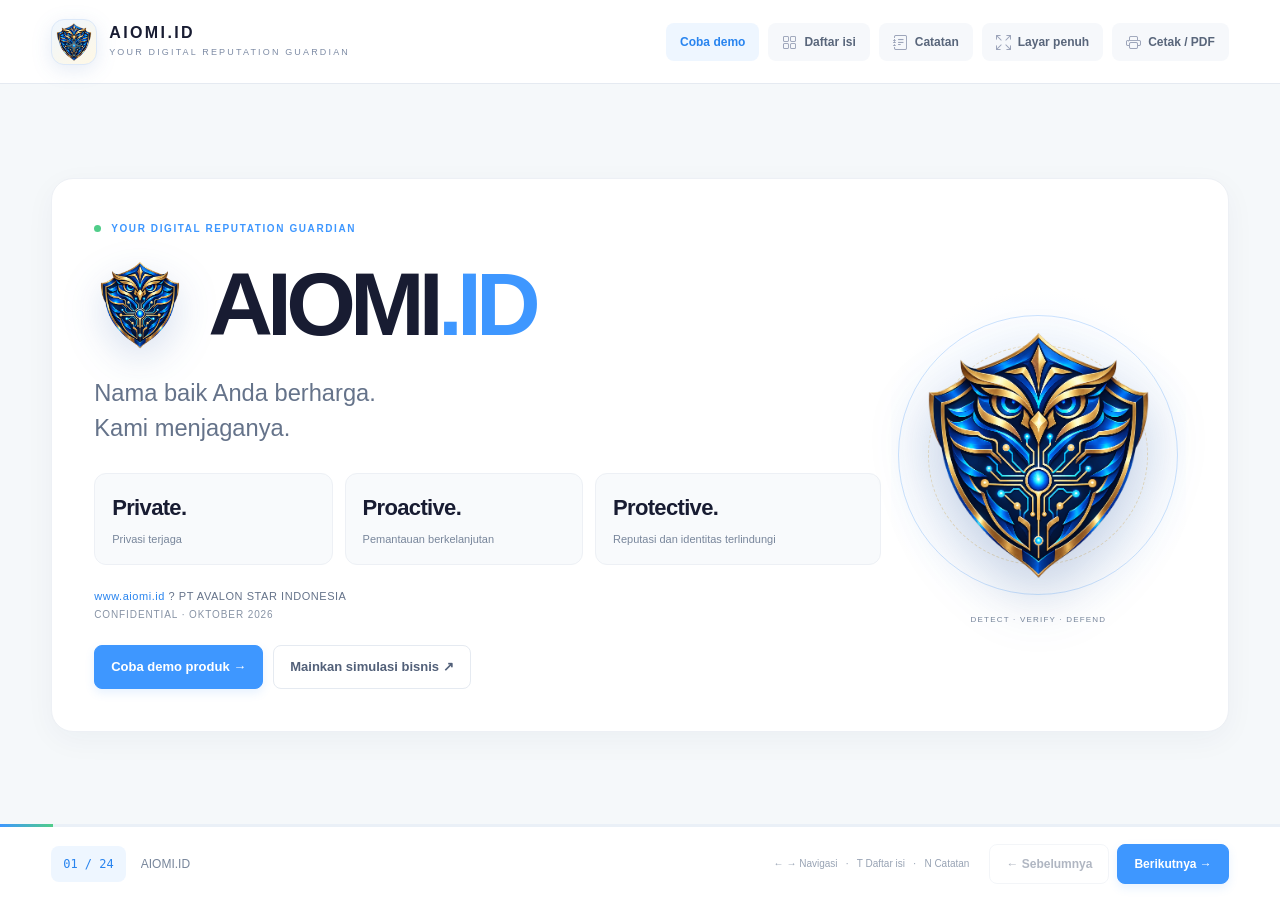
<file: index.html>
﻿<!doctype html>
<html lang="id">
<head>
  <meta charset="utf-8">
  <meta name="viewport" content="width=device-width,initial-scale=1">
  <meta http-equiv="refresh" content="0;url=aiomi-id/">
  <title>AIOMI.ID</title>
  <link rel="canonical" href="aiomi-id/">
</head>
<body>
  <p>Membuka <a href="aiomi-id/">presentasi AIOMI.ID</a>…</p>
</body>
</html>
</file>
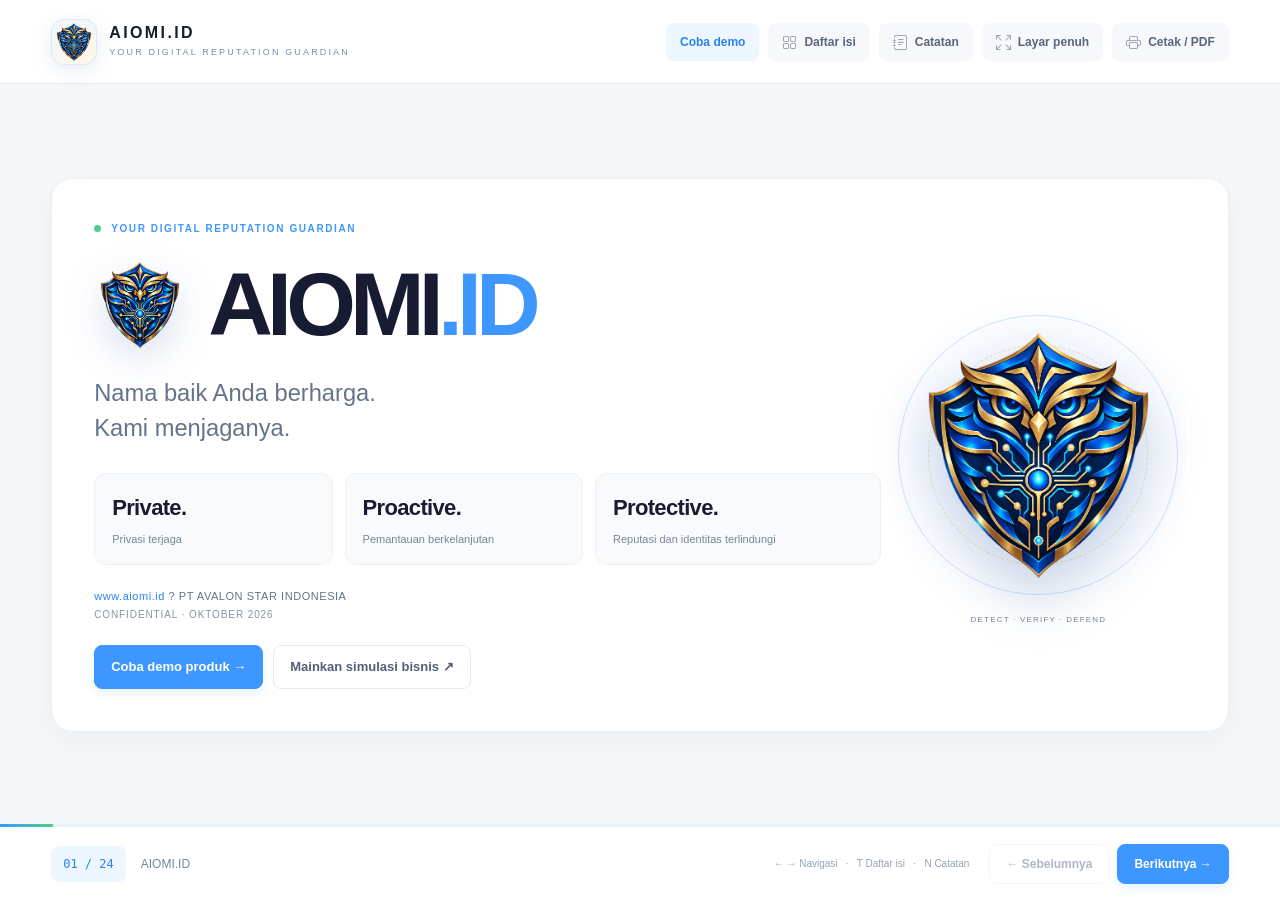
<file: aiomi-id/index.html>
﻿<!doctype html>
<html lang="id" data-bs-theme="light">
<head>
<meta charset="utf-8"><meta name="viewport" content="width=device-width,initial-scale=1">
<meta name="theme-color" content="#f5f8fa">
<meta name="description" content="AIOMI.ID ? Your Digital Reputation Guardian. Perlindungan reputasi dan identitas digital berbasis AI: pemantauan 24/7, deteksi dini, bukti digital dan pendampingan pengaduan.">
<title>AIOMI.ID — Investor Presentation</title>
<link rel="icon" type="image/png" href="assets/aiomi-ai-mark.png">
<link rel="stylesheet" href="vendor/metronic/plugins.bundle.css">
<link rel="stylesheet" href="vendor/metronic/style.bundle.css">
<style>
:root{color-scheme:dark;--bg:#080d0e;--panel:#101819;--ink:#f0f5f2;--muted:#acbab8;--lime:#c7ff4d;--line:#314447;--ease:cubic-bezier(.2,.7,.3,1)}
*{box-sizing:border-box}html,body{margin:0;min-height:100%;background:var(--bg);color:var(--ink);font-family:Arial,Helvetica,sans-serif}body{display:flex;flex-direction:column;min-height:100svh}button,a{-webkit-tap-highlight-color:transparent}button{font:inherit;cursor:pointer}button:disabled{opacity:.28;cursor:default}a{color:var(--lime);text-underline-offset:5px}button:focus-visible,a:focus-visible,.table-scroll:focus-visible{outline:2px solid var(--lime);outline-offset:5px}button{color:var(--ink);background:transparent;border:1px solid var(--line);border-radius:8px}button:hover:not(:disabled){border-color:var(--lime);color:var(--lime)}header{height:76px;display:flex;justify-content:space-between;align-items:center;padding:0 4vw;border-bottom:1px solid #233133;gap:20px}.brand{display:flex;align-items:center;gap:12px;font-size:14px;font-weight:700;letter-spacing:.12em}.brand-mark{color:var(--lime);width:29px;height:34px}.brand small{display:block;color:var(--muted);font-size:9px;letter-spacing:.23em;margin-top:6px;font-weight:400}.header-actions{display:flex;gap:8px}.header-actions button{height:35px;padding:0 12px;font-size:12px}.main{width:100%;max-width:1580px;margin:auto;padding:38px 5vw 26px;flex:1;display:flex;align-items:center}.slide{width:100%;animation:enter .25s var(--ease);min-width:0}.slide[hidden]{display:none!important}.slide-heading{margin-bottom:32px}.eyebrow{font-size:11px;letter-spacing:.2em;font-weight:700;color:var(--lime);margin:0 0 17px}.slide-heading h2{font-size:clamp(28px,3.3vw,49px);line-height:1.1;letter-spacing:-.035em;margin:0;max-width:1150px}.slide-content{min-height:320px}.points{display:grid;grid-template-columns:1fr 1fr;column-gap:6vw;row-gap:27px}.point{display:flex;gap:21px;padding:22px 0;border-top:1px solid var(--line)}.point-no{color:var(--lime);font-size:18px;font-weight:700;padding-top:3px;min-width:25px;font-family:monospace}.point h3,.reference h3{font-size:clamp(19px,1.7vw,26px);line-height:1.23;letter-spacing:-.02em;margin:0 0 13px}.point p,.reference p{font-size:clamp(16px,1.35vw,20px);line-height:1.5;color:var(--muted);margin:0}.slide-footnote{font-size:13px;line-height:1.5;color:var(--muted);border-top:1px solid #233133;padding-top:15px;margin:24px 0 0;max-width:1200px}.table-scroll{overflow:auto;border:1px solid var(--line);border-radius:9px}table{border-collapse:collapse;width:100%;font-size:clamp(14px,1.3vw,19px);line-height:1.4}thead{background:#223132;color:var(--lime)}th,td{padding:16px 17px;border-bottom:1px solid var(--line);border-right:1px solid var(--line);text-align:left;vertical-align:middle}thead th{font-weight:700}tbody th{font-weight:500}th:last-child,td:last-child{border-right:0}tbody tr:nth-child(odd){background:#101819}tbody tr:nth-child(even){background:#152122}tbody tr:last-child td,tbody tr:last-child th{border-bottom:0}.contract-callout{font-size:20px;font-weight:700;color:var(--lime);margin:25px 0 0}.table-slide .slide-content{min-height:0}.cover .slide-content{display:flex;align-items:center;gap:4vw;min-height:450px}.cover-copy{width:74%;position:relative;z-index:1}.cover h1{font-size:clamp(46px,6.7vw,96px);line-height:.99;letter-spacing:-.055em;margin:25px 0 28px;font-weight:750}.cover h1 span{font-size:.89em}.cover-description{font-size:clamp(20px,2.1vw,30px);line-height:1.35;color:var(--lime);margin:0 0 38px}.cover-facts{display:grid;grid-template-columns:1fr 1fr 1.2fr;gap:20px;border-top:1px solid var(--line);padding-top:20px}.cover-facts strong{display:block;font-size:clamp(19px,1.8vw,26px);letter-spacing:-.03em}.cover-facts span{display:block;font-size:12px;line-height:1.5;color:var(--muted);margin-top:9px}.cover-company{margin:34px 0 0;font-size:11px;color:var(--muted);letter-spacing:.05em;line-height:1.7}.cover-company span{display:block;color:#7e9290;font-size:10px;letter-spacing:.09em}.cover-art{position:relative;display:flex;align-items:center;justify-content:center;width:26%;height:370px;color:var(--lime);flex-shrink:0}.cover-art svg{width:75%;position:relative;z-index:1}.orbit{position:absolute;width:320px;height:320px;border:1px solid #c7ff4d1b;border-radius:50%}.orbit-two{width:260px;height:260px;border-style:dashed}.art-label{position:absolute;bottom:8px;text-align:center;white-space:nowrap;font-size:9px;letter-spacing:.15em;color:var(--muted)}.dashboard-layout{display:grid;grid-template-columns:1.6fr 1fr;gap:5vw;align-items:center}figure{margin:0}figure img{display:block;width:100%;height:auto;border:1px solid var(--line);border-radius:16px}figcaption{color:var(--muted);font-size:9px;letter-spacing:.14em;margin-top:13px}.dashboard-copy article+article{margin-top:35px}.dashboard-copy h3{color:var(--lime);font-size:24px;margin:0 0 13px}.dashboard-copy p{font-size:20px;line-height:1.5;margin:0;color:var(--muted)}.statement{font-size:clamp(29px,3.5vw,48px);line-height:1.2;font-weight:700;letter-spacing:-.04em;margin:0 0 35px;max-width:1030px}.ask-number{font-size:clamp(58px,8vw,112px);line-height:1;letter-spacing:-.055em;font-weight:750;color:var(--lime)}.ask-duration{font-size:clamp(22px,2.7vw,36px);letter-spacing:-.03em;margin:14px 0 29px;font-weight:700}.ask-slide .points{row-gap:0}.references{display:grid;grid-template-columns:1fr 1fr;gap:30px 5vw}.reference{padding:19px 0;border-top:1px solid var(--line)}.reference h3{color:var(--lime)}.reference a{text-decoration:none}.reference a:hover{text-decoration:underline}.reference a span{font-size:16px}.reference p{font-size:17px}.controls{position:relative;border-top:1px solid #233133;padding:17px 4vw 20px;display:flex;justify-content:space-between;align-items:center;gap:20px;margin-top:auto}.progress-track{position:absolute;top:-2px;height:2px;left:0;right:0;background:#233133}.progress-fill{width:3.846%;height:100%;background:var(--lime);transition:width .25s}.position{display:flex;align-items:center;gap:15px;min-width:0}.counter{font-family:monospace;color:var(--lime);font-size:14px;white-space:nowrap}.current-title{font-size:12px;color:var(--muted);max-width:48vw;white-space:nowrap;overflow:hidden;text-overflow:ellipsis}.nav-buttons{display:flex;align-items:center;gap:8px}.nav-buttons button{padding:10px 17px;font-size:12px}.nav-buttons button:last-child{background:var(--lime);color:var(--bg);border-color:var(--lime)}.keyboard-hint{font-size:10px;color:#7e9290;margin:0 0 0 auto}.status{position:fixed;right:20px;bottom:95px;border:1px solid var(--line);border-radius:8px;background:#182525;color:var(--ink);padding:12px 18px;font-size:13px;z-index:9}.status:empty{display:none}dialog{border:1px solid var(--line);border-radius:16px;background:#101819;color:var(--ink);padding:25px;width:min(720px,calc(100vw - 30px));max-height:85svh;overflow:auto}dialog::backdrop{background:#000b;backdrop-filter:blur(4px)}.dialog-head{display:flex;justify-content:space-between;align-items:center;gap:16px;margin-bottom:20px}.dialog-head h2{font-size:22px;margin:0;letter-spacing:-.02em}.close{padding:8px 13px;font-size:12px}.toc-item{display:flex;gap:18px;align-items:center;width:100%;border:none;border-bottom:1px solid #233133;border-radius:0;text-align:left;padding:15px 8px;font-size:15px;line-height:1.3}.toc-item span{color:var(--lime);font-family:monospace;font-size:12px}.toc-item[aria-current]{background:#223132;color:var(--lime)}.notes-body{font-size:14px;line-height:1.75;color:var(--muted);overflow-wrap:anywhere}.notes-body a{color:var(--lime)}.notes-caption{font-size:10px;letter-spacing:.16em;color:var(--lime);margin-bottom:18px}.noscript{margin:18px 4vw;padding:15px;border:1px solid var(--line);color:var(--muted);line-height:1.5}@keyframes enter{from{opacity:0;transform:translateY(6px)}to{opacity:1;transform:translateY(0)}}
@media(min-width:1500px){.main{padding-top:55px;padding-bottom:45px}.slide-content{min-height:380px}}
@media(max-width:850px){header{height:68px;padding:0 22px}.brand{font-size:12px}.brand small{font-size:8px}.header-actions button{font-size:11px;padding:0 9px}.print-control{display:none}.main{padding:30px 25px;align-items:flex-start}.slide-heading{margin-bottom:24px}.points{column-gap:26px;row-gap:15px}.point{gap:12px}.point-no{font-size:15px}.cover .slide-content{min-height:0}.cover-copy{width:100%}.cover-art{display:none}.cover h1{font-size:clamp(45px,9.5vw,80px)}.cover-description{font-size:25px}.cover-facts strong{font-size:21px}.dashboard-layout{grid-template-columns:1fr}.dashboard-layout figure{max-width:600px}.dashboard-copy{display:grid;grid-template-columns:1fr 1fr;gap:25px;margin-top:20px}.dashboard-copy article+article{margin-top:0}.dashboard-copy h3{font-size:20px}.dashboard-copy p{font-size:17px}.controls{padding:15px 22px}.keyboard-hint{display:none}th,td{padding:13px 14px}.references{gap:20px 30px}}
@media(max-width:560px){.brand-mark{width:23px}.brand small{display:none}.header-actions{gap:6px}.fullscreen-control{display:none}.main{padding:25px 20px}.cover h1{font-size:clamp(36px,9vw,52px);margin-top:28px}.cover-description{font-size:21px}.cover-facts{grid-template-columns:1fr 1fr;gap:20px}.cover-facts div:last-child{grid-column:1/-1}.cover-company{margin-top:25px}.eyebrow{font-size:9px}.points{grid-template-columns:1fr;gap:6px}.point{padding:17px 0}.point h3{font-size:21px}.point p{font-size:16px}.slide-heading h2{font-size:31px}.slide-content{min-height:0}table{min-width:640px;font-size:15px}.table-scroll{margin:0 -2px}.table-scroll:after{content:'Geser tabel ke samping →';display:block;padding:10px 14px;font-size:10px;letter-spacing:.05em;color:var(--lime)}.slide-footnote{font-size:12px;margin-top:20px}.dashboard-copy{grid-template-columns:1fr}.references{grid-template-columns:1fr;gap:8px}.reference{padding:16px 0}.current-title{display:none}.controls{padding:14px 20px;gap:10px}.nav-buttons button{padding:10px 13px}.statement{font-size:28px;margin-bottom:17px}.ask-duration{font-size:26px}.cover .eyebrow{max-width:270px;line-height:1.7}dialog{padding:20px}}
@media(prefers-reduced-motion:reduce){*{animation:none!important;transition:none!important}}
@media print{@page{size:A4 landscape;margin:12mm}html,body{display:block;background:white!important;color:#101819!important;-webkit-print-color-adjust:exact;print-color-adjust:exact}header,.controls,dialog,.status,.noscript{display:none!important}.main{display:block;margin:0;padding:0;max-width:none}.slide,.slide[hidden]{display:block!important;break-after:page;page-break-after:always;padding:0;animation:none;min-height:0}.slide:last-child{break-after:auto}.slide-heading{margin-bottom:16px}.slide-heading h2{font-size:27px;color:#101819}.eyebrow{font-size:9px;color:#426416}.slide-content{min-height:0}.points{gap:14px 28px}.point{padding:13px 0;border-color:#b9c6c3}.point h3{font-size:18px;color:#101819}.point p,.reference p{font-size:14px;color:#344542}.point-no{color:#426416;font-size:15px}.slide-footnote{color:#465653;font-size:10px;margin-top:18px}.cover .slide-content{min-height:0;display:block}.cover-copy{width:100%}.cover h1{font-size:64px;color:#101819}.cover-description{font-size:25px;color:#426416}.cover-facts{max-width:850px}.cover-facts strong{font-size:21px}.cover-facts span,.cover-company{color:#344542}.cover-art{display:none}.table-scroll{overflow:visible;border-color:#b9c6c3}table{font-size:13px;min-width:0!important}th,td{padding:10px 12px;border-color:#a6b7b2}thead{background:#e2efd1;color:#284506}tbody tr:nth-child(odd){background:#f5f8f6}tbody tr:nth-child(even){background:#eaf0ee}tbody th,tbody td{color:#101819}.contract-callout{font-size:18px;color:#426416}.dashboard-layout{grid-template-columns:1.5fr 1fr;gap:30px}.dashboard-copy p{font-size:16px;color:#344542}.dashboard-copy h3{font-size:19px;color:#426416}figure{max-width:480px}figcaption{color:#344542}.statement{font-size:33px;color:#101819}.ask-number{font-size:82px;color:#426416}.ask-duration{font-size:27px}.references{gap:15px 35px}.reference{padding:12px 0}.reference h3{font-size:18px}.reference a{color:#426416;text-decoration:none}a[href]:after{content:none}.table-scroll:after{display:none}}
</style>
<noscript><style>.slide[hidden]{display:block!important}.slide{margin-bottom:70px}.main{display:block}.controls,.header-actions{display:none}</style></noscript>
<style>.interactive-banner{display:flex;align-items:center;justify-content:space-between;gap:15px;margin:0 0 17px;padding:11px 15px;background:#1c2919;border:1px solid #516638;border-radius:9px;font-size:12px;line-height:1.5;color:#d8e7bd}.interactive-banner strong{color:var(--lime);letter-spacing:.09em;font-size:10px;white-space:nowrap}.interactive-banner p{margin:0}.demo-cta{display:flex;gap:10px;margin-top:26px;flex-wrap:wrap}.action-button{padding:11px 16px;font-size:13px;font-weight:700;border-radius:8px;min-height:40px}.action-button.primary{background:var(--lime);color:var(--bg);border-color:var(--lime)}.action-button.primary:hover:not(:disabled){color:var(--bg);background:#d4ff77}.demo-toolbar{display:flex;align-items:center;justify-content:space-between;gap:15px;margin-bottom:15px}.demo-toolbar h3{font-size:17px;margin:0}.demo-toolbar small{font-size:11px;color:var(--muted);display:block;margin-top:5px}.demo-toolbar .actions{display:flex;gap:8px;flex-wrap:wrap}.demo-toolbar button{font-size:11px;padding:8px 11px}.demo-kpis{display:grid;grid-template-columns:repeat(4,1fr);gap:12px;margin-bottom:17px}.demo-kpi{background:var(--panel);border:1px solid var(--line);border-radius:9px;padding:14px 16px}.demo-kpi span{font-size:10px;letter-spacing:.05em;color:var(--muted);display:block}.demo-kpi strong{font-size:27px;margin-top:8px;display:block}.demo-kpi:nth-child(2) strong{color:#ff9b86}.demo-kpi:nth-child(3) strong{color:#ffdc80}.demo-kpi:nth-child(4) strong{color:var(--lime)}.command-layout{display:grid;grid-template-columns:minmax(270px, .85fr) minmax(380px,1.35fr);gap:17px}.case-panel,.case-detail{border:1px solid var(--line);border-radius:12px;background:var(--panel);padding:18px}.filter-group,.tab-group{display:flex;gap:7px;flex-wrap:wrap}.filter-group{margin-bottom:14px}.filter-group button,.tab-group button{padding:9px 13px;font-size:12px}.filter-group button[aria-pressed=true],.tab-group button[aria-selected=true]{background:#28351d;border-color:var(--lime);color:var(--lime)}.case-list{height:320px;overflow:auto;padding-right:6px;scrollbar-color:#54664c var(--panel)}.case-option{width:100%;text-align:left;padding:13px;margin-bottom:9px;border-radius:8px;display:block;background:#131e20}.case-option[aria-pressed=true]{border-color:var(--lime);background:#1b2b25}.case-option .case-name{display:block;font-size:13px;font-weight:700;line-height:1.4;margin-bottom:9px}.case-meta{display:flex;gap:8px;align-items:center;justify-content:space-between;color:var(--muted);font-size:10px}.risk-tag{font-size:9px;font-weight:700;text-transform:uppercase;letter-spacing:.04em;padding:4px 7px;border-radius:4px;background:#563127;color:#ffd3c5}.risk-tag.medium{background:#4a4326;color:#ffe6a1}.risk-tag.info{background:#263e43;color:#bfe8e5}.detail-top{display:flex;justify-content:space-between;gap:12px;align-items:center;margin-bottom:13px}.detail-id{font-size:10px;color:var(--muted);font-family:monospace}.case-detail h3{font-size:23px;line-height:1.2;margin:0 0 12px;letter-spacing:-.025em}.case-description{font-size:14px;color:var(--muted);line-height:1.6;margin:0 0 13px}.case-status{font-size:11px;color:var(--lime);border-bottom:1px solid var(--line);padding-bottom:13px;margin-bottom:13px}.case-facts{display:grid;grid-template-columns:1fr 1fr;gap:12px;margin-bottom:14px}.case-facts dt{font-size:10px;color:var(--muted);margin-bottom:5px}.case-facts dd{font-size:12px;margin:0;line-height:1.5}.case-actions{display:flex;gap:8px;flex-wrap:wrap}.case-actions button{font-size:11px;padding:9px 12px}.case-check{display:flex;gap:10px;align-items:flex-start;font-size:12px;line-height:1.6;color:var(--muted);margin:15px 0}.case-check input{accent-color:var(--lime);margin-top:3px}.case-audit{font-size:10px;color:var(--muted);margin:14px 0 0;padding-top:11px;border-top:1px solid var(--line);line-height:1.65;max-height:70px;overflow:auto}.empty-state{padding:35px 15px;font-size:13px;color:var(--muted);line-height:1.7;text-align:center}.demo-status{min-height:21px;margin:10px 0 0;font-size:12px;color:var(--lime);line-height:1.5}.interaction-note{font-size:12px;color:var(--muted);line-height:1.6;margin:16px 0 0}.workflow-tabs{display:grid;grid-template-columns:repeat(5,1fr);gap:10px;margin-bottom:22px}.workflow-tabs button{text-align:left;padding:17px 15px}.workflow-tabs .step-index{display:block;font-size:11px;color:var(--muted);margin-bottom:10px}.workflow-tabs strong{display:block;font-size:17px}.workflow-tabs button[aria-selected=true]{background:#25351d;border-color:var(--lime);color:var(--lime)}.interactive-panel{border:1px solid var(--line);border-radius:12px;background:var(--panel);padding:25px}.interactive-panel h3{font-size:25px;line-height:1.25;margin:0 0 16px;letter-spacing:-.025em}.interactive-panel p{color:var(--muted);font-size:16px;line-height:1.6;margin:0 0 18px}.flow-layout{display:grid;grid-template-columns:1.2fr 1fr;gap:35px}.flow-list{font-size:14px;color:var(--muted);line-height:1.7;margin:0;padding-left:18px}.flow-example{background:#192523;border:1px solid var(--line);border-radius:9px;padding:18px}.small-label{display:block;font-size:10px;letter-spacing:.13em;color:var(--lime);margin-bottom:10px}.flow-example strong{display:block;font-size:18px;line-height:1.3;margin-bottom:10px}.flow-example p{font-size:13px;margin:0}.flow-controls{display:flex;justify-content:space-between;gap:15px;margin-top:20px}.flow-controls button{padding:10px 14px;font-size:12px}.plan-layout{display:grid;grid-template-columns:1.35fr 1fr;gap:22px;margin-top:20px}.plan-price{font-size:42px;font-weight:700;color:var(--lime);letter-spacing:-.04em;margin:16px 0 9px;line-height:1.2}.plan-price small{font-size:13px;font-weight:400;color:var(--muted);letter-spacing:0;margin-left:8px}.plan-features{font-size:15px;color:var(--muted);line-height:1.9;padding-left:20px;margin:17px 0 0}.term-row{display:flex;align-items:center;justify-content:space-between;gap:15px;margin:22px 0}.term-row .term-label{font-size:13px;color:var(--muted)}.stepper{display:flex;gap:15px;align-items:center}.stepper button{width:36px;height:36px;font-size:20px}.stepper output{font-size:20px;font-weight:700;min-width:72px;text-align:center}.total-contract{border-top:1px solid var(--line);padding-top:21px}.total-contract span{font-size:12px;color:var(--muted)}.total-contract strong{display:block;font-size:30px;letter-spacing:-.03em;color:var(--lime);margin-top:12px;line-height:1.25}.total-contract p{font-size:12px;margin:14px 0 0}.finance-layout{display:grid;grid-template-columns:1.05fr 1.1fr;gap:22px}.field{display:block;margin-bottom:19px}.field-head{display:flex;justify-content:space-between;align-items:center;gap:15px;font-size:13px;color:var(--muted);margin-bottom:11px}.field-head strong{color:var(--ink);font-size:15px;font-family:monospace}.field input[type=range]{accent-color:var(--lime);width:100%;cursor:pointer}.field input[type=number]{width:115px;background:var(--bg);border:1px solid var(--line);border-radius:6px;padding:7px;color:var(--ink);font-size:14px}.finance-presets{display:flex;gap:8px;flex-wrap:wrap;margin-bottom:21px}.finance-presets button{font-size:11px;padding:8px 12px}.finance-results{display:grid;grid-template-columns:1fr 1fr;gap:16px}.finance-results div{padding:15px 0;border-bottom:1px solid var(--line)}.finance-results span{display:block;font-size:11px;color:var(--muted);margin-bottom:9px}.finance-results strong{display:block;font-size:24px;letter-spacing:-.03em}.finance-results .wide{grid-column:1/-1}.finance-results .wide strong{font-size:34px;color:var(--lime)}.finance-results strong.negative{color:#ff9b86}.finance-bar-track{height:18px;background:#233133;border-radius:5px;overflow:hidden;margin-top:10px}.finance-bar{height:100%;background:var(--lime);width:0;transition:width .2s}.finance-bar-label{display:flex;justify-content:space-between;font-size:10px;color:var(--muted);margin-top:9px;line-height:1.6;gap:20px}.finance-results .wide p{font-size:12px;margin:12px 0 0}.roadmap-tabs{display:grid;grid-template-columns:repeat(4,1fr);gap:12px;margin-bottom:20px}.roadmap-tabs button{padding:18px 16px;text-align:left}.roadmap-tabs span{display:block;color:var(--lime);font-size:11px;letter-spacing:.09em;margin-bottom:9px}.roadmap-tabs strong{font-size:18px}.roadmap-tabs button[aria-selected=true]{background:#25351d;border-color:var(--lime)}.roadmap-layout{display:grid;grid-template-columns:1.3fr 1fr;gap:26px}.gate{background:#1b291a;border:1px solid #506139;border-radius:9px;padding:22px}.gate strong{display:block;font-size:24px;line-height:1.25;margin:10px 0 14px}.gate p{font-size:13px;margin:0}.budget-layout{display:grid;grid-template-columns:1fr 1.05fr;gap:24px}.budget-choice{display:grid;gap:8px}.budget-choice button{display:grid;grid-template-columns:1fr auto;gap:10px;text-align:left;padding:13px 14px;font-size:12px;background:var(--panel)}.budget-choice button[aria-pressed=true]{border-color:var(--lime);background:#1e2d21}.budget-choice .budget-value{color:var(--lime);font-weight:700}.budget-mini{grid-column:1/-1;height:3px;background:#2b3a35;border-radius:4px;overflow:hidden}.budget-mini i{display:block;height:3px;background:var(--lime)}.budget-total{font-size:12px;color:var(--muted);margin:14px 0 0}.budget-total strong{color:var(--lime)}.budget-right-head{display:flex;align-items:center;gap:22px;margin-bottom:20px}.budget-ring{width:125px;height:125px;flex-shrink:0}.budget-amount{color:var(--lime);font-size:35px;letter-spacing:-.04em;font-weight:700}.budget-percent{font-size:12px;color:var(--muted);margin-top:7px}.budget-detail ul{font-size:14px;line-height:1.9;color:var(--muted);padding-left:19px}.evidence-card{background:#172022;border:1px solid var(--line);border-radius:10px;padding:21px;margin-bottom:20px}.mock-profile{display:flex;align-items:center;gap:12px;margin-bottom:18px}.mock-avatar{border-radius:50%;width:42px;height:42px;background:#263a34;color:var(--lime);display:grid;place-items:center;font-size:14px;font-weight:700}.mock-profile strong{display:block;font-size:14px}.mock-profile small{color:var(--muted);font-size:11px}.evidence-post{font-size:17px;line-height:1.65;margin:0 0 17px;color:var(--ink)}.evidence-mark{font-size:9px;color:var(--lime);letter-spacing:.14em;border-top:1px solid var(--line);padding-top:13px}.evidence-meta{display:grid;grid-template-columns:1fr 1fr;gap:15px;font-size:12px;color:var(--muted)}.evidence-meta strong{color:var(--ink);display:block;margin-top:6px;overflow-wrap:anywhere}.draft-text{font-size:14px;line-height:1.75;color:var(--muted);white-space:pre-wrap;margin:0 0 20px}.modal-actions{display:flex;gap:9px;flex-wrap:wrap;margin-top:22px}.modal-warning{border-left:2px solid var(--lime);padding-left:13px;font-size:12px;color:var(--muted);line-height:1.65;margin-bottom:20px}.sim-success{border:1px solid #516638;border-radius:9px;padding:20px;background:#1c2919;color:var(--lime);font-size:15px;line-height:1.7}.modal-content{overflow-wrap:anywhere}.interactive-cta{border-color:var(--lime)!important;color:var(--lime)!important}.interactive-main .slide-content{min-height:0}
@media(max-width:950px){.command-layout{grid-template-columns:1fr 1.2fr}.case-panel,.case-detail{padding:14px}.finance-layout,.plan-layout{grid-template-columns:1fr 1fr}.workflow-tabs{gap:6px}.workflow-tabs button{padding:14px 10px}.workflow-tabs strong{font-size:14px}.budget-layout{gap:16px}.budget-right-head{gap:12px}.budget-ring{width:100px;height:100px}.budget-amount{font-size:29px}.roadmap-tabs strong{font-size:16px}.flow-layout{gap:20px}.header-actions{flex-wrap:wrap}.brand{flex-shrink:0}}
@media(max-width:700px){.command-layout,.finance-layout,.plan-layout,.budget-layout,.roadmap-layout,.flow-layout{grid-template-columns:1fr}.case-list{height:220px}.demo-kpis{gap:7px}.demo-kpi{padding:12px}.demo-kpi strong{font-size:23px}.interactive-banner{align-items:flex-start;flex-direction:column;gap:5px}.demo-toolbar{align-items:flex-start;flex-direction:column}.finance-layout,.plan-layout{gap:15px}.flow-layout{gap:20px}.workflow-tabs{grid-template-columns:repeat(5,minmax(92px,1fr));overflow:auto}.roadmap-tabs{grid-template-columns:1fr 1fr}.roadmap-tabs button{padding:15px}.budget-ring{width:125px;height:125px}.budget-right-head{gap:25px}.header-actions{gap:5px}.header-actions button{font-size:10px;padding:0 8px}.demo-kpi span{font-size:9px}.case-detail h3{font-size:23px}.interactive-panel{padding:21px}.interactive-panel h3{font-size:22px}.plan-price{font-size:33px}.total-contract strong{font-size:27px}}
@media(max-width:420px){header{padding:0 15px;gap:10px}.brand{font-size:11px}.brand-mark{width:20px}.header-actions button{padding:0 7px}.demo-kpis{grid-template-columns:1fr 1fr}.demo-kpi{padding:13px}.case-facts,.evidence-meta{grid-template-columns:1fr}.case-actions button{font-size:11px}.finance-results strong{font-size:21px}.finance-results .wide strong{font-size:29px}.field-head{font-size:12px}.budget-right-head{gap:16px}.budget-ring{width:110px;height:110px}}
@media print{.demo-cta,.interactive-main,.interactive-banner{display:none!important}.interactive-print-source{display:block!important}.header-actions{display:none!important}.demo-kpis{break-inside:avoid}}
.interactive-print-source{display:none}
.investment-why{margin-top:20px;border:1px solid var(--line);padding:15px 18px;border-radius:8px;font-size:13px;line-height:1.6;color:var(--muted)}.investment-why summary{cursor:pointer;color:var(--lime);font-weight:700}.investment-why p:last-child{margin-bottom:0}.sim-success{padding:14px;background:#1c2919;border:1px solid #516638;border-radius:7px;color:var(--lime);font-size:12px;line-height:1.6}.interactive-slide .interactive-main{min-height:0}@media print{.investment-why{display:none}.interactive-slide .slide-content{min-height:0}}</style><style>.notes-body{white-space:pre-line}</style><noscript><style>.interactive-main{display:none!important}.interactive-print-source{display:block!important}.demo-cta,.interactive-cta{display:none!important}</style></noscript><link rel="stylesheet" href="metronic-deck.css">
</head>
<body>
<header><div class="brand"><img class="brand-mark" src="assets/aiomi-ai-mark.png" alt="Logo AIOMI.ID"><div>AIOMI.ID <small>YOUR DIGITAL REPUTATION GUARDIAN</small></div></div><div class="header-actions"><button type="button" class="interactive-cta" data-jump-slide="7">Coba demo</button><button id="toc-open" type="button" title="Daftar isi (T)">Daftar isi</button><button id="notes-open" type="button" title="Catatan pembicara (N)">Catatan</button><button id="fullscreen" class="fullscreen-control" type="button" title="Layar penuh (F)">Layar penuh</button><button id="print" class="print-control" type="button">Cetak / PDF</button></div></header>
<noscript><p class="noscript">JavaScript tidak aktif. Seluruh slide ditampilkan berurutan dan tetap bisa dibaca atau dicetak.</p></noscript>
<main class="main" id="deck"><section id="slide-1" class="slide cover active" aria-label="Slide 1: AIOMI.ID" aria-current="step"><div class="slide-content"><div class="cover-copy"><p class="eyebrow">YOUR DIGITAL REPUTATION GUARDIAN</p><div class="cover-wordmark"><img src="assets/aiomi-ai-mark.png" alt="Emblem AIOMI.ID"><h1>AIOMI<span>.ID</span></h1></div><p class="cover-description">Nama baik Anda berharga.<br>Kami menjaganya.</p><div class="cover-facts"><div><strong>Private.</strong><span>Privasi terjaga</span></div><div><strong>Proactive.</strong><span>Pemantauan berkelanjutan</span></div><div><strong>Protective.</strong><span>Reputasi dan identitas terlindungi</span></div></div><p class="cover-company"><a href="https://www.aiomi.id" target="_blank" rel="noopener noreferrer">www.aiomi.id</a> ? PT AVALON STAR INDONESIA <span>CONFIDENTIAL · OKTOBER 2026</span></p><div class="demo-cta"><button type="button" class="action-button primary" data-jump-slide="7">Coba demo produk →</button><button type="button" class="action-button" data-jump-slide="17">Mainkan simulasi bisnis ↗</button></div></div><div class="cover-art aiomi-art" aria-hidden="true"><div class="orbit orbit-one"></div><div class="orbit orbit-two"></div><img src="assets/aiomi-ai-mark.png" alt=""><span class="art-label">DETECT · VERIFY · DEFEND</span></div></div><template class="speaker-notes">AIOMI.ID ? Your Digital Reputation Guardian. Nama baik Anda berharga. Kami menjaganya. Narasi merek dan lima layanan mengikuti materi AIOMI.ID dari pengguna. Fokus utama adalah pesohor dan pejabat lintas instansi Indonesia. Harga individu Rp100 juta/tahun mengikuti arahan terbaru pendiri. Arsitektur, ilustrasi produk, anggaran dan roadmap merupakan rancangan yang belum dinyatakan berjalan atau tervalidasi.</template></section>
<section id="slide-2" class="slide " aria-label="Slide 2: Ringkasan untuk investor" hidden><div class="slide-heading"><p class="eyebrow">INVESTMENT THESIS</p><h2>Ringkasan untuk investor</h2></div><div class="slide-content"><div class="points"><article class="point"><span class="point-no">01</span><div><h3>Produk</h3><p>Perlindungan reputasi dan identitas digital berbasis AI, dari pemantauan 24/7 hingga pendampingan tindak lanjut.</p></div></article><article class="point"><span class="point-no">02</span><div><h3>Pembeli utama</h3><p>Pesohor serta pejabat pusat dan daerah dari seluruh instansi.</p></div></article><article class="point"><span class="point-no">03</span><div><h3>Pendapatan berulang</h3><p>Paket individu Rp100 juta/tahun dengan kontrak minimal 12 bulan.</p></div></article><article class="point"><span class="point-no">04</span><div><h3>Usulan pendanaan</h3><p>Rp5 miliar untuk R&amp;D 12 bulan dan validasi komersial 6 bulan.</p></div></article></div></div><template class="speaker-notes">Usulan investasi Rp5 miliar untuk 18 bulan: R&D Rp3,2 miliar (64%), operasi komersial Rp360 juta (7,2%), layanan klien awal Rp180 juta (3,6%), akuisisi dan validasi penjualan Rp510 juta (10,2%), serta cadangan Rp750 juta (15%). Total Rp5.000 juta. R&D terdiri atas engineering/produk Rp1.000 juta, AI/dataset/evaluasi Rp800 juta, integrasi sumber Rp400 juta, keamanan/legal/privasi Rp350 juta, pilot Rp300 juta, dan infrastruktur AI Rp350 juta. Seluruh alokasi merupakan usulan kerja yang perlu divalidasi melalui RAB; bukan penawaran vendor. Asumsi komersial tetap Rp60 juta/bulan biaya tetap serta 10 klien awal ? Rp3 juta/bulan selama enam bulan. Pendanaan tidak mengandalkan pendapatan yang belum diterima. Target lima pilot tidak berarti pelanggan berbayar. Valuasi dan porsi saham belum ditetapkan.</template></section>
<section id="slide-3" class="slide" aria-label="Slide 3: Nama baik dibangun lama. Ancaman datang seketika." hidden><div class="slide-heading"><p class="eyebrow">THE PROBLEM</p><h2>Nama baik dibangun lama. Ancaman datang seketika.</h2></div><div class="slide-content"><p class="service-intro">Di era digital, reputasi yang dibangun selama bertahun-tahun dapat terganggu hanya oleh satu unggahan, akun palsu, atau penyalahgunaan identitas di media sosial.</p><div class="points"><article class="point"><span class="point-no">01</span><div><h3>Satu unggahan, dampak meluas</h3><p>Unggahan atau komentar yang merugikan dapat mengganggu reputasi yang dibangun selama bertahun-tahun.</p></div></article><article class="point"><span class="point-no">02</span><div><h3>Akun palsu dan penyalahgunaan identitas</h3><p>Nama, foto, atau identitas Anda dapat digunakan untuk menyesatkan orang lain.</p></div></article><article class="point"><span class="point-no">03</span><div><h3>Ancaman mudah luput</h3><p>Aktivitas tersebar di berbagai platform; memeriksanya satu per satu menyita waktu.</p></div></article><article class="point"><span class="point-no">04</span><div><h3>Penanganan membutuhkan bukti</h3><p>Konteks, dokumentasi dan tindak lanjut dibutuhkan agar laporan dapat ditinjau.</p></div></article></div></div><template class="speaker-notes">Buka dengan nilai nama baik. AIOMI.ID dirancang membantu mendeteksi dan menangani ancaman reputasi secara berkelanjutan. Contoh risiko bukan klaim statistik insiden.</template></section>
<section id="slide-4" class="slide" aria-label="Slide 4: Lima layanan. Satu perlindungan berkelanjutan." hidden><div class="slide-heading"><p class="eyebrow">YOUR DIGITAL REPUTATION GUARDIAN</p><h2>Lima layanan. Satu perlindungan berkelanjutan.</h2></div><div class="slide-content"><div class="points"><article class="point"><span class="point-no">01</span><div><h3>24/7 Digital Monitoring</h3><p>Memantau potensi ancaman reputasi, akun palsu, penyalahgunaan identitas dan serangan digital pada platform yang didukung.</p></div></article><article class="point"><span class="point-no">02</span><div><h3>Early Threat Detection</h3><p>Mengidentifikasi lebih awal unggahan, komentar dan aktivitas digital yang berpotensi merugikan reputasi Anda.</p></div></article><article class="point"><span class="point-no">03</span><div><h3>Digital Evidence &amp; Reporting</h3><p>Mengumpulkan bukti digital dan menyusun laporan sesuai mekanisme Instagram, TikTok dan platform lainnya.</p></div></article><article class="point"><span class="point-no">04</span><div><h3>Platform Takedown Assistance</h3><p>Membantu pengaduan, permintaan penghapusan konten yang melanggar kebijakan platform dan pemantauan tindak lanjut.</p></div></article><article class="point"><span class="point-no">05</span><div><h3>Personal Reputation Intelligence</h3><p>Laporan berkala mengenai ancaman terdeteksi, status penanganan dan perkembangan risiko reputasi digital.</p></div></article></div></div><p class="slide-footnote">Pemantauan pada platform yang didukung. Penanganan mengikuti tinjauan dan persetujuan; keputusan penghapusan berada pada platform.</p><template class="speaker-notes">AIOMI.ID adalah layanan perlindungan reputasi dan identitas digital berbasis Artificial Intelligence. Pemantauan 24/7 merupakan rancangan layanan pada sumber yang didukung; cakupan akses dan kesiapan operasional perlu divalidasi melalui pilot. Respons analis mengikuti SLA. Penghapusan diputuskan platform.</template></section>
<section id="slide-5" class="slide" aria-label="Slide 5: Satu layanan. Perlindungan berkelanjutan. Privasi terjaga." hidden><div class="slide-heading"><p class="eyebrow">PRIVATE. PROACTIVE. PROTECTIVE.</p><h2>Satu layanan. Perlindungan berkelanjutan. Privasi terjaga.</h2></div><div class="slide-content"><p class="service-intro">AIOMI.ID bekerja secara proaktif, sehingga Anda tidak harus menemukan dan menangani sendiri setiap ancaman yang muncul di ruang digital.</p><div class="points"><article class="point"><span class="point-no">01</span><div><h3>Private.</h3><p>Kerahasiaan, kontrol akses dan pengelolaan bukti mendukung privasi Anda.</p></div></article><article class="point"><span class="point-no">02</span><div><h3>Proactive.</h3><p>Pemantauan dan deteksi dini membantu menemukan ancaman tanpa menunggu Anda menemukannya sendiri.</p></div></article><article class="point"><span class="point-no">03</span><div><h3>Protective.</h3><p>Pendampingan dari bukti hingga tindak lanjut membantu menjaga reputasi dan identitas digital.</p></div></article><article class="point"><span class="point-no">04</span><div><h3>Tetap dalam kendali Anda</h3><p>Laporan berkala memperlihatkan ancaman, status penanganan dan perkembangan risiko.</p></div></article></div></div><p class="slide-footnote">AIOMI.ID ? Because Your Reputation Deserves Protection. ? <a href="https://www.aiomi.id" target="_blank" rel="noopener noreferrer">www.aiomi.id</a></p><template class="speaker-notes">Manfaat ini merupakan arah layanan yang diuji dalam pilot. AI membantu prioritas temuan; analis meninjau konteks dan klien menyetujui tindakan.</template></section>
<section id="slide-6" class="slide table-slide" aria-label="Slide 6: Pasar sasaran Indonesia" hidden><div class="slide-heading"><p class="eyebrow">INDONESIA MARKET</p><h2>Pasar sasaran Indonesia</h2></div><div class="slide-content"><div class="table-scroll" tabindex="0" role="region" aria-label="Pasar sasaran Indonesia"><table><thead><tr><th scope="col">Segmen</th><th scope="col">Contoh profil</th><th scope="col">Pengambil keputusan</th></tr></thead><tbody><tr><th scope="row">Pesohor</th><td>Artis, atlet, figur publik</td><td>Pribadi atau manajemen</td></tr><tr><th scope="row">Pejabat individu</th><td>Lintas kementerian/lembaga/pemda</td><td>Pejabat atau kuasa pribadi</td></tr><tr><th scope="row">Eksekutif / perluasan</th><td>Direktur, komisaris, founder</td><td>Pribadi atau perusahaan</td></tr><tr><th scope="row">Instansi / perluasan</th><td>Instansi, BUMN, agensi, korporasi</td><td>Pihak berwenang kontrak</td></tr></tbody></table></div></div><p class="slide-footnote">Cakupan nasional. Minat dan kemampuan membeli perlu diuji lewat penawaran nyata.</p><template class="speaker-notes">Prioritas pengguna terbaru adalah pesohor dan pejabat seluruh instansi. Eksekutif serta kelembagaan tetap menjadi perluasan potensial dari deck AIOMI.ID. Pejabat pribadi dan instansi pembeli adalah jalur kontrak berbeda. Tidak ada klaim ukuran pasar atau daftar prospek yang telah terkonfirmasi.</template></section>
<section id="slide-7" class="slide dashboard-slide interactive-slide" aria-label="Slide 7: Reputation Command Center" hidden><div class="slide-heading"><p class="eyebrow">PRODUCT PREVIEW</p><h2>Reputation Command Center</h2></div><div class="slide-content interactive-main"><div class="interactive-banner"><strong>DEMO INTERAKTIF</strong><p>Kenali ancaman, periksa bukti, lalu tentukan respons. Semua data di sini adalah contoh sintetis.</p></div><div class="demo-toolbar"><div><h3>Reputation Command Center</h3><small>Pusat perlindungan identitas: AI menemukan, Anda memutuskan</small></div><div class="actions"><button id="demo-scan" type="button">Cari temuan contoh</button><button id="demo-reset" type="button">Reset demo ↻</button></div></div><div class="demo-kpis"><div class="demo-kpi"><span>TEMUAN TERDETEKSI</span><strong id="kpi-total">6</strong></div><div class="demo-kpi"><span>BUTUH PERHATIAN</span><strong id="kpi-priority">3</strong></div><div class="demo-kpi"><span>MENUNGGU TINJAUAN</span><strong id="kpi-review">6</strong></div><div class="demo-kpi"><span>SELESAI / ARSIP</span><strong id="kpi-done">0</strong></div></div><div class="command-layout"><aside class="case-panel"><div class="filter-group" aria-label="Filter temuan"><button type="button" data-case-filter="all" aria-pressed="true">Semua</button><button type="button" data-case-filter="high" aria-pressed="false">Prioritas</button><button type="button" data-case-filter="review" aria-pressed="false">Perlu tinjau</button></div><div class="case-list" id="case-list" aria-label="Daftar kasus contoh"></div></aside><div class="case-detail" id="case-detail" aria-label="Detail kasus terpilih"></div></div><p id="demo-status" class="demo-status" role="status">Pilih temuan → lihat bukti → tinjau → centang persetujuan → siapkan draf.</p></div><div class="slide-content interactive-print-source"><div class="dashboard-layout"><figure><img src="[data-uri]" width="1253" height="893" alt="Ilustrasi Reputation Command Center AIOMI.ID; seluruh angka, grafik, confidence dan risk score merupakan simulasi."><figcaption>ILUSTRASI PRODUK · BUKAN DATA OPERASIONAL</figcaption></figure><div class="dashboard-copy"><article><h3>Antrian prioritas</h3><p>Temuan berisiko dan kasus yang membutuhkan verifikasi manusia.</p></article><article><h3>Jejak kasus</h3><p>Bukti, keputusan klien dan status tindakan dalam satu tempat.</p></article></div></div></div><p class="slide-footnote">Demo sintetis. Tidak melakukan pemantauan nyata atau mengirim laporan ke pihak luar.</p><template class="speaker-notes">Dashboard demo menggunakan profil, akun, teks dan URL sintetis. Data contoh tidak mewakili pengguna, insiden atau hasil operasi nyata. Filter dan status berubah dalam sesi browser saja. Persetujuan simulasi tidak mengirim laporan. Ilustrasi dashboard lama tetap tersedia pada tampilan cetak. Hash belum diimplementasikan dalam demo.</template></section>
<section id="slide-8" class="slide table-slide interactive-slide" aria-label="Slide 8: Alur agentic dengan kontrol manusia" hidden><div class="slide-heading"><p class="eyebrow">AGENTIC WORKFLOW</p><h2>Alur agentic dengan kontrol manusia</h2></div><div class="slide-content interactive-main"><div class="interactive-banner"><strong>KLIK TIAP LANGKAH</strong><p>Jelajahi pekerjaan sistem, kontrol manusia dan contoh keluaran.</p></div><div class="workflow-tabs" role="tablist" aria-label="Tahapan agentic"><button role="tab" aria-selected="true" data-flow-step="0" type="button"><span class="step-index">01</span><strong>Discover</strong></button><button role="tab" aria-selected="false" data-flow-step="1" type="button"><span class="step-index">02</span><strong>Extract</strong></button><button role="tab" aria-selected="false" data-flow-step="2" type="button"><span class="step-index">03</span><strong>Analyze</strong></button><button role="tab" aria-selected="false" data-flow-step="3" type="button"><span class="step-index">04</span><strong>Review</strong></button><button role="tab" aria-selected="false" data-flow-step="4" type="button"><span class="step-index">05</span><strong>Act</strong></button></div><div class="interactive-panel" role="tabpanel" aria-label="Detail tahapan"><div class="flow-layout"><div><h3 id="flow-title">Discover</h3><p id="flow-description">Temukan kandidat pada sumber yang didukung.</p><ul id="flow-checks" class="flow-list"></ul></div><div class="flow-example"><span class="small-label">CONTOH KELUARAN / SIMULASI</span><strong id="flow-example-title">Kandidat akun masuk antrean</strong><p id="flow-example-text">Temuan belum dipastikan relevan.</p></div></div><div class="flow-controls"><button id="flow-prev" type="button" disabled>← Sebelumnya</button><button id="flow-next" type="button">Langkah berikutnya →</button></div></div></div><div class="slide-content interactive-print-source"><div class="table-scroll" tabindex="0" role="region" aria-label="Alur agentic dengan kontrol manusia"><table><thead><tr><th scope="col">Tahap</th><th scope="col">Pekerjaan sistem</th><th scope="col">Kontrol</th></tr></thead><tbody><tr><th scope="row">Discover</th><td>Pantau sumber atau terima URL klien</td><td>Cakupan, izin dan kuota sumber</td></tr><tr><th scope="row">Extract</th><td>Arsipkan teks, media dan konteks</td><td>Periksa sumber serta waktu pemerolehan</td></tr><tr><th scope="row">Analyze</th><td>AI cocokkan identitas dan risiko</td><td>Label sementara dan sumber pendukung</td></tr><tr><th scope="row">Review</th><td>Analis serta klien menelaah temuan</td><td>Koreksi dan persetujuan tindakan</td></tr><tr><th scope="row">Act</th><td>Draf pengaduan dan tindak lanjut</td><td>Kanal sah serta pencatatan hasil</td></tr></tbody></table></div></div><p class="slide-footnote">Agent bekerja terjadwal. Akses publik tidak otomatis memberi izin pengumpulan otomatis.</p><template class="speaker-notes">Collector memperoleh data hanya melalui sumber serta cara yang sah. API atau browser dapat menjadi alat pemerolehan jika platform memberi izin. Konten eksternal merupakan data yang tidak dipercaya, sehingga tidak boleh menjalankan instruksi agent. Pengiriman eksternal memerlukan persetujuan dan log yang mencegah duplikasi.</template></section>
<section id="slide-9" class="slide table-slide" aria-label="Slide 9: Arsitektur local-first" hidden><div class="slide-heading"><p class="eyebrow">LOCAL-FIRST ARCHITECTURE</p><h2>Arsitektur local-first</h2></div><div class="slide-content"><div class="table-scroll" tabindex="0" role="region" aria-label="Arsitektur local-first"><table><thead><tr><th scope="col">Lapisan</th><th scope="col">Rancangan fungsi</th></tr></thead><tbody><tr><th scope="row">Collector lokal</th><td>Konektor sah, penjadwal, pengambilan bukti dan antrean tugas</td></tr><tr><th scope="row">Analisis awal lokal</th><td>Pencocokan identitas, ekstraksi serta model/rule risiko</td></tr><tr><th scope="row">Dashboard kasus</th><td>Temuan, verifikasi analis, persetujuan dan status tindak lanjut</td></tr><tr><th scope="row">Penyimpanan bukti</th><td>Berkas asli, metadata, hash dan kontrol akses</td></tr><tr><th scope="row">Keamanan lintas lapisan</th><td>Enkripsi, audit, retensi, pemulihan dan batas hak agent</td></tr></tbody></table></div></div><p class="slide-footnote">Penyebaran lokal atau privat mengikuti kebutuhan klien dan hasil kajian teknis.</p><template class="speaker-notes">Usulan hybrid: collector dan analisis awal dapat berjalan di lingkungan yang dikendalikan, sementara dashboard mengelola data minimum untuk kasus. Deployment lokal sepenuhnya atau privat merupakan paket terpisah. Local-first tidak memberi jaminan data tidak pernah keluar dan tidak menghapus kewajiban izin platform, dasar pemrosesan atau keamanan.</template></section>
<section id="slide-10" class="slide " aria-label="Slide 10: Dasar keunggulan yang akan diuji" hidden><div class="slide-heading"><p class="eyebrow">POTENTIAL ADVANTAGE</p><h2>Dasar keunggulan yang akan diuji</h2></div><div class="slide-content"><div class="points"><article class="point"><span class="point-no">01</span><div><h3>Konteks Indonesia</h3><p>Evaluasi bahasa lokal, singkatan, sarkasme serta konteks figur publik.</p></div></article><article class="point"><span class="point-no">02</span><div><h3>Alur bukti hingga tindak lanjut</h3><p>Temuan tersambung dengan kronologi, persetujuan dan status kasus.</p></div></article><article class="point"><span class="point-no">03</span><div><h3>Akses sumber yang dapat dipertanggungjawabkan</h3><p>Kombinasi konektor resmi, kiriman klien dan pemerolehan yang diizinkan.</p></div></article><article class="point"><span class="point-no">04</span><div><h3>Kerahasiaan operasional</h3><p>Arsitektur lokal, akses minimum dan audit mendukung kepercayaan klien.</p></div></article></div></div><template class="speaker-notes">Keunggulan dari PDF diposisikan sebagai hipotesis, bukan klaim kemampuan yang telah terukur. Browser automation tidak merupakan cara menghindari API atau pembatasan akses. Nilai potensial muncul dari SOP, kepercayaan pelanggan, dataset evaluasi yang sah dan pengalaman menangani kasus.</template></section>
<section id="slide-11" class="slide table-slide" aria-label="Slide 11: Digital Evidence &amp; Reporting" hidden><div class="slide-heading"><p class="eyebrow">DIGITAL EVIDENCE</p><h2>Digital Evidence &amp; Reporting</h2></div><div class="slide-content"><div class="table-scroll" tabindex="0" role="region" aria-label="Digital Evidence &amp; Reporting"><table><thead><tr><th scope="col">Komponen</th><th scope="col">Isi minimum</th></tr></thead><tbody><tr><th scope="row">Sumber dan konteks</th><td>URL, ID unggahan bila tersedia, utas serta cara memperoleh</td></tr><tr><th scope="row">Waktu</th><td>Waktu pengambilan, zona waktu dan catatan perubahan</td></tr><tr><th scope="row">Arsip asli</th><td>Screenshot penuh dan media asli bila sah serta tersedia</td></tr><tr><th scope="row">Integritas</th><td>Hash berkas, log akses, riwayat versi dan salinan terpisah</td></tr><tr><th scope="row">Ekspor kasus</th><td>Kronologi, daftar bukti, dampak dan catatan keterbatasan</td></tr></tbody></table></div></div><p class="slide-footnote">Arsip yang tertib mendukung pembuktian. Bobot bukti mengikuti penilaian otoritas.</p><template class="speaker-notes">Rancangan SOP evidensi, bukan jaminan keabsahan setiap berkas. Hash membantu mendeteksi perubahan setelah pemerolehan, tetapi tidak membuktikan kebenaran konten atau identitas pengunggah. Kasus tertentu membutuhkan ahli forensik dan telaah advokat.</template></section>
<section id="slide-12" class="slide table-slide" aria-label="Slide 12: Platform Takedown Assistance" hidden><div class="slide-heading"><p class="eyebrow">RESPONSE CHANNELS</p><h2>Platform Takedown Assistance</h2></div><div class="slide-content"><div class="table-scroll" tabindex="0" role="region" aria-label="Platform Takedown Assistance"><table><thead><tr><th scope="col">Kanal</th><th scope="col">Tujuan</th><th scope="col">Peran AIOMI.ID</th></tr></thead><tbody><tr><th scope="row">Instagram / TikTok / platform lainnya</th><td>Penilaian akun atau unggahan</td><td>Bukti, kategori dan draf laporan</td></tr><tr><th scope="row">Pengelola data / Google</th><td>Hapus data atau hasil pencarian</td><td>Permintaan sesuai dasar yang sah</td></tr><tr><th scope="row">Komdigi</th><td>Pengaduan konten sesuai kewenangan</td><td>URL, konteks dan berkas pendukung</td></tr><tr><th scope="row">Polri</th><td>Laporan dugaan tindak pidana</td><td>Paket bukti serta koordinasi kuasa</td></tr><tr><th scope="row">Advokat</th><td>Nasihat dan pendampingan perkara</td><td>Rujukan dan kontrak penugasan</td></tr></tbody></table></div></div><p class="slide-footnote">Klien menyetujui tindakan. Penghapusan halaman dan deindeksasi adalah hasil berbeda.</p><template class="speaker-notes">Setiap kanal mempunyai tujuan berbeda. Pengaduan platform tidak menggantikan laporan pidana. Aduan Konten menerima konten sesuai kriteria dan kewenangannya. Klien atau kuasanya dapat perlu mengajukan atau menandatangani laporan sendiri. Tidak ada kemitraan resmi dengan platform, pemerintah atau Polri yang diklaim.</template></section>
<section id="slide-13" class="slide table-slide" aria-label="Slide 13: Pembagian tugas AI dan manusia" hidden><div class="slide-heading"><p class="eyebrow">HUMAN OVERSIGHT</p><h2>Pembagian tugas AI dan manusia</h2></div><div class="slide-content"><div class="table-scroll" tabindex="0" role="region" aria-label="Pembagian tugas AI dan manusia"><table><thead><tr><th scope="col">Tugas</th><th scope="col">AI dan otomatisasi</th><th scope="col">Manusia</th></tr></thead><tbody><tr><th scope="row">Pemantauan</th><td>Jadwal serta pencocokan kandidat</td><td>Cek kecocokan dan cakupan</td></tr><tr><th scope="row">Bukti</th><td>Ekstraksi serta pengarsipan</td><td>Verifikasi sumber dan konteks</td></tr><tr><th scope="row">Risiko</th><td>Ringkasan dan label sementara</td><td>Nilai fakta serta dasar tindakan</td></tr><tr><th scope="row">Pengaduan</th><td>Rekomendasi kanal dan draf</td><td>Klien menyetujui, analis menelaah</td></tr><tr><th scope="row">Atribusi</th><td>Hubungan jejak publik yang relevan</td><td>Verifikasi independen dan proses sah</td></tr></tbody></table></div></div><p class="slide-footnote">Kritik sah tetap mendapat perlindungan. Tindakan mengikuti bukti dan konteks.</p><template class="speaker-notes">AI tidak memutuskan tindak pidana. Sentimen negatif bukan indikator otomatis pelanggaran. Tindakan eksternal harus melalui manusia. Hak alat dibatasi, konten luar diperlakukan sebagai data, dan agent berhenti ketika izin atau konteks belum memadai.</template></section>
<section id="slide-14" class="slide statement-slide" aria-label="Slide 14: Batas pelacakan IP dan atribusi" hidden><div class="slide-heading"><p class="eyebrow">ATTRIBUTION BOUNDARIES</p><h2>Batas pelacakan IP dan atribusi</h2></div><div class="slide-content"><p class="statement">AI menyusun petunjuk.<br>Identitas memerlukan pembuktian.</p><div class="points"><article class="point"><span class="point-no">01</span><div><h3>Jejak publik</h3><p>Hubungan akun, riwayat nama dan pola unggahan menjadi bahan telaah.</p></div></article><article class="point"><span class="point-no">02</span><div><h3>Data nonpublik</h3><p>Log IP dan data akun bergantung pada platform serta proses hukum.</p></div></article></div></div><p class="slide-footnote">Kemiripan gaya bahasa atau sebuah IP tidak cukup untuk menetapkan siapa pelaku.</p><template class="speaker-notes">Unggahan publik umumnya tidak menyediakan IP pengunggah. Meta dan X menjelaskan mekanisme proses hukum untuk data akun nonpublik. Layanan dapat membantu dokumentasi jejak publik serta bahan koordinasi preservasi oleh otoritas. IP dapat digunakan banyak orang dan tidak membuktikan identitas dengan sendirinya. Tidak menjanjikan penetapan pelaku oleh AI.</template></section>
<section id="slide-15" class="slide table-slide interactive-slide" aria-label="Slide 15: Model langganan tahunan" hidden><div class="slide-heading"><p class="eyebrow">ANNUAL SUBSCRIPTION</p><h2>Model langganan tahunan</h2></div><div class="slide-content interactive-main"><div class="interactive-banner"><strong>PILIH PAKET</strong><p>Coba pilihan paket dan durasi. Semua kontrak minimal satu tahun.</p></div><div class="tab-group" role="tablist" aria-label="Pilihan paket"><button type="button" role="tab" data-plan="personal" aria-selected="true">Personal Protection</button><button type="button" role="tab" data-plan="institution" aria-selected="false">Institution</button><button type="button" role="tab" data-plan="private" aria-selected="false">Private Deployment</button></div><div class="plan-layout"><div class="interactive-panel" role="tabpanel" aria-label="Rincian paket"><h3 id="plan-title">Personal Protection</h3><div class="plan-price" id="plan-price">Rp100 juta <small>/ tahun</small></div><ul id="plan-features" class="plan-features"></ul></div><div class="interactive-panel"><span class="small-label">KALKULATOR NILAI KONTRAK</span><div class="term-row"><span class="term-label">Durasi langganan</span><div class="stepper"><button id="term-minus" type="button" aria-label="Kurangi satu tahun" disabled>−</button><output id="term-value">1 tahun</output><button id="term-plus" type="button" aria-label="Tambah satu tahun">＋</button></div></div><div class="total-contract" aria-live="polite"><span id="plan-total-period">Nilai acuan kontrak 12 bulan</span><strong id="plan-total">Rp100 juta</strong><p>Harga belum tervalidasi pasar. Termin pembayaran dan pajak mengikuti kontrak; durasi kontrak bukan kewajiban membayar penuh di muka.</p></div></div></div></div><div class="slide-content interactive-print-source"><div class="table-scroll" tabindex="0" role="region" aria-label="Model langganan tahunan"><table><thead><tr><th scope="col">Paket</th><th scope="col">Harga acuan / tahun</th><th scope="col">Cakupan utama</th></tr></thead><tbody><tr><th scope="row">Personal Protection</th><td>Rp100 juta</td><td>1 profil utama, hingga 5 akun resmi</td></tr><tr><th scope="row">Institution / indikatif</th><td>Rp480–900 juta</td><td>Hingga 5 profil, tim dan alur persetujuan</td></tr><tr><th scope="row">Private Deployment</th><td>Proposal tahunan khusus</td><td>Infrastruktur privat, integrasi dan SLA</td></tr></tbody></table></div><p class="contract-callout">Kontrak minimal 12 bulan untuk semua paket</p></div><p class="slide-footnote">Harga belum tervalidasi pasar. Termin pembayaran dan pajak mengikuti kontrak.</p><template class="speaker-notes">Paket individu Rp100 juta/tahun menggantikan harga personal Rp15–25 juta/bulan dalam PDF karena arahan terbaru pendiri. Rentang institusi dari PDF Rp40–75 juta/bulan dikonversi menjadi Rp480–900 juta/tahun, tetap sebagai usulan yang belum tervalidasi. Semua paket berkontrak minimum 12 bulan. Private deployment memakai proposal tahunan khusus. Termin dan pajak ditentukan kontrak. Rentang institusi bergantung pada layanan, bukan sekadar harga dikalikan jumlah profil.</template></section>
<section id="slide-16" class="slide table-slide" aria-label="Slide 16: Cakupan paket individu premium" hidden><div class="slide-heading"><p class="eyebrow">PREMIUM SERVICE</p><h2>Cakupan paket individu premium</h2></div><div class="slide-content"><div class="table-scroll" tabindex="0" role="region" aria-label="Cakupan paket individu premium"><table><thead><tr><th scope="col">Komponen</th><th scope="col">Usulan batas layanan</th></tr></thead><tbody><tr><th scope="row">Profil terlindungi</th><td>1 profil utama dan maksimal 5 akun resmi</td></tr><tr><th scope="row">Pendampingan</th><td>Account manager, laporan bulanan dan tinjauan kuartal</td></tr><tr><th scope="row">Kuota kerja</th><td>24 kasus standar/tahun, maksimal 12 jam analis/bulan</td></tr><tr><th scope="row">Respons awal</th><td>Target 4 jam dalam waktu layanan yang disepakati</td></tr><tr><th scope="row">Di luar paket</th><td>Perkara hukum, forensik, profil tambahan dan krisis besar</td></tr></tbody></table></div></div><p class="slide-footnote">SLA mengukur respons internal. Keputusan platform dan otoritas tidak dapat dijamin.</p><template class="speaker-notes">Kuota ini berasal dari rancangan layanan premium, bukan kewajiban paket yang sudah disepakati. Satu kasus standar mencakup satu kejadian terkait, maksimal 10 URL, satu kanal dan dua tindak lanjut. Kuota kasus dan jam kerja berlaku bersamaan. Agent terjadwal 24/7 pada sumber yang mendukungnya tidak berarti analis selalu tersedia. Target respons manusia empat jam berlaku pada jam layanan, usulan awal 08.00–20.00 WIB tujuh hari seminggu, setelah roster diuji. Litigasi, forensik, keluarga serta krisis besar memakai penawaran tersendiri.</template></section>
<section id="slide-17" class="slide table-slide interactive-slide" aria-label="Slide 17: Simulasi ekonomi setelah peluncuran" hidden><div class="slide-heading"><p class="eyebrow">COMMERCIAL MODEL</p><h2>Simulasi ekonomi setelah peluncuran</h2></div><div class="slide-content interactive-main"><div class="interactive-banner"><strong>GESER ASUMSI</strong><p>Temukan jumlah klien minimum agar pendapatan menutup biaya operasi tahunan.</p></div><div class="finance-layout"><div class="interactive-panel"><span class="small-label">ASUMSI / PER TAHUN</span><div class="finance-presets"><button type="button" data-finance-preset="base">Reset skenario dasar</button><button type="button" data-finance-preset="heavy">Skenario padat kerja</button></div><label class="field" for="finance-clients"><span class="field-head">Jumlah klien <strong id="finance-clients-label">12 klien</strong></span><input id="finance-clients" type="range" min="0" max="60" step="1" value="12"></label><label class="field" for="finance-price"><span class="field-head">Harga / klien / tahun <strong id="finance-price-label">Rp100 juta</strong></span><input id="finance-price" type="range" min="50" max="250" step="5" value="100"></label><label class="field" for="finance-variable"><span class="field-head">Biaya variabel / klien / tahun <strong id="finance-variable-label">Rp36 juta</strong></span><input id="finance-variable" type="range" min="0" max="150" step="1" value="36"></label><label class="field" for="finance-fixed"><span class="field-head">Biaya tetap / tahun <strong id="finance-fixed-label">Rp720 juta</strong></span><input id="finance-fixed" type="range" min="0" max="1800" step="60" value="720"></label></div><div class="interactive-panel"><span class="small-label">HASIL SIMULASI / PER TAHUN</span><div class="finance-results" aria-live="polite"><div><span>Pendapatan</span><strong id="finance-revenue">Rp1.200 juta</strong></div><div><span>Biaya tetap + variabel</span><strong id="finance-cost">Rp1.152 juta</strong></div><div><span>Kontribusi / klien</span><strong id="finance-contribution">Rp64 juta</strong></div><div><span>Margin kontribusi</span><strong id="finance-margin">64%</strong></div><div><span>Pendapatan pada BEP operasional</span><strong id="finance-profit">Rp1.200 juta</strong></div><div><span>Titik impas</span><strong id="finance-breakeven">12 klien</strong></div><div class="wide"><span id="finance-progress">100% dari jumlah klien impas</span><div class="finance-bar-track" aria-hidden="true"><div class="finance-bar" id="finance-bar"></div></div><p id="finance-caption">Jumlah klien menutup biaya pada skenario ini.</p></div></div></div></div></div><div class="slide-content interactive-print-source"><div class="table-scroll" tabindex="0" role="region" aria-label="Simulasi ekonomi setelah peluncuran"><table><thead><tr><th scope="col">Parameter tahunan</th><th scope="col">Operasi dasar</th><th scope="col">Kasus padat kerja</th></tr></thead><tbody><tr><th scope="row">Nilai layanan / klien</th><td>Rp100 juta</td><td>Rp100 juta</td></tr><tr><th scope="row">Biaya variabel / klien</th><td>Rp36 juta</td><td>Rp54 juta</td></tr><tr><th scope="row">Kontribusi / klien</th><td>Rp64 juta</td><td>Rp46 juta</td></tr><tr><th scope="row">Margin kontribusi</th><td>64%</td><td>46%</td></tr><tr><th scope="row">Impas pada biaya tetap Rp720 juta</th><td>12 klien</td><td>16 klien</td></tr></tbody></table></div></div><p class="slide-footnote">BEP operasional = biaya tetap ÷ (harga per klien − biaya variabel), dibulatkan ke atas. Belum termasuk pajak dan akuisisi; bukan waktu pengembalian investasi Rp5 miliar.</p><template class="speaker-notes">Model ekonomi komersial setelah R&amp;D: harga acuan Rp100 juta/klien/tahun. Biaya variabel dasar Rp36 juta/tahun, skenario padat kerja Rp54 juta. Kontribusi Rp64 juta atau Rp46 juta. Biaya tetap asumsi Rp720 juta/tahun. Titik impas dibulatkan ke atas: 12 klien pada biaya dasar dan 16 klien pada skenario padat kerja. Anggaran investasi memakai hanya enam bulan biaya tetap (Rp360 juta) dan enam bulan biaya variabel untuk 10 klien pada skenario dasar (Rp180 juta), sehingga tidak menjumlahkan biaya tahunan ini sekali lagi. Semua angka sebelum pajak dan biaya akuisisi; kapasitas operasi dan biaya perlu diuji.</template></section>
<section id="slide-18" class="slide " aria-label="Slide 18: Strategi masuk pasar" hidden><div class="slide-heading"><p class="eyebrow">GO-TO-MARKET</p><h2>Strategi masuk pasar</h2></div><div class="slide-content"><div class="points"><article class="point"><span class="point-no">01</span><div><h3>Jaringan yang dipercaya calon klien</h3><p>Manajemen pesohor, advokat dan jaringan profesional pejabat.</p></div></article><article class="point"><span class="point-no">02</span><div><h3>Penilaian risiko sebelum penawaran</h3><p>Pemetaan paparan yang sah dan rencana layanan untuk satu tahun.</p></div></article><article class="point"><span class="point-no">03</span><div><h3>Lima pilot terkontrol</h3><p>Uji kebutuhan, kesiapan layanan serta kesediaan membayar.</p></div></article><article class="point"><span class="point-no">04</span><div><h3>Perluasan nasional bertahap</h3><p>Bangun rujukan setelah mutu respons dan biaya operasi terbukti.</p></div></article></div></div><template class="speaker-notes">Hubungan tepercaya menjadi kanal penjualan, namun belum ada kemitraan atau pelanggan yang diklaim. R&amp;D memakai lima pilot untuk mengevaluasi produk dan layanan. Kontrak berbayar tahunan ditawarkan ketika mutu, cakupan dan kapasitas mencukupi. Jalur individu serta kebutuhan resmi instansi diperiksa secara terpisah.</template></section>
<section id="slide-19" class="slide table-slide interactive-slide" aria-label="Slide 19: Roadmap R&amp;D 12 bulan" hidden><div class="slide-heading"><p class="eyebrow">12-MONTH ROADMAP</p><h2>Roadmap R&amp;D 12 bulan</h2></div><div class="slide-content interactive-main"><div class="interactive-banner"><strong>PILIH KUARTAL</strong><p>Roadmap R&amp;D tahun pertama. Setelahnya: enam bulan validasi komersial.</p></div><div class="roadmap-tabs" role="tablist" aria-label="Kuartal R&amp;D"><button role="tab" aria-selected="true" data-quarter="0" type="button"><span>Q1</span><strong>Fondasi</strong></button><button role="tab" aria-selected="false" data-quarter="1" type="button"><span>Q2</span><strong>Analisis AI</strong></button><button role="tab" aria-selected="false" data-quarter="2" type="button"><span>Q3</span><strong>Operasi kasus</strong></button><button role="tab" aria-selected="false" data-quarter="3" type="button"><span>Q4</span><strong>Penguatan</strong></button></div><div class="interactive-panel" role="tabpanel" aria-label="Rincian kuartal"><div class="roadmap-layout"><div><h3 id="quarter-title">Q1 · Fondasi</h3><p id="quarter-description">Bangun fondasi produk.</p><ul class="flow-list" id="quarter-tasks"></ul></div><div class="gate"><span class="small-label">GERBANG EVALUASI / TARGET</span><strong id="quarter-gate">2 sumber yang sah; 1 subjek pilot</strong><p id="quarter-note">Akses diperiksa sebelum perluasan.</p></div></div></div><p class="interaction-note">Bulan 13–18: uji penawaran Rp100 juta/tahun, kapasitas layanan, biaya per klien dan kesiapan pertumbuhan. Sasaran hasil belum merupakan capaian.</p></div><div class="slide-content interactive-print-source"><div class="table-scroll" tabindex="0" role="region" aria-label="Roadmap R&amp;D 12 bulan"><table><thead><tr><th scope="col">Tahap</th><th scope="col">Prioritas</th><th scope="col">Gerbang evaluasi</th></tr></thead><tbody><tr><th scope="row">Q1  Fondasi</th><td>Collector, bukti dan dashboard awal</td><td>2 sumber yang sah, 1 subjek pilot</td></tr><tr><th scope="row">Q2  Analisis AI</th><td>Bahasa Indonesia dan kemiripan gambar</td><td>Target precision relevansi &gt;90%</td></tr><tr><th scope="row">Q3  Operasi kasus</th><td>Persetujuan, audit dan multi-subjek</td><td>5 pilot, kesiapan kontrak berbayar</td></tr><tr><th scope="row">Q4  Penguatan</th><td>Keamanan, privasi dan keandalan</td><td>V1 siap rilis setelah pemeriksaan</td></tr></tbody></table></div></div><p class="slide-footnote">Target R&amp;D perlu diuji. Angka precision bukan hasil produk yang sudah dicapai.</p><template class="speaker-notes">Roadmap mengikuti empat kuartal PDF. Target precision lebih dari 90% merupakan target Q2, belum hasil pengujian. Precision adalah proporsi temuan positif yang relevan menurut label manusia pada dataset uji terpisah. Laporkan ukuran sampel, recall dan kesalahan per kategori serta sumber. Jangan menyamakan relevansi identitas dengan akurasi klasifikasi tindak pidana. Q1 dapat memakai sumber web yang diizinkan dan kiriman klien bila akses platform belum tersedia. Lima pilot Q3 dan kesiapan rilis Q4 mengikuti sumber.</template></section>
<section id="slide-20" class="slide " aria-label="Slide 20: Tim R&amp;D dan operasi premium" hidden><div class="slide-heading"><p class="eyebrow">TEAM &amp; OPERATIONS</p><h2>Tim R&amp;D dan operasi premium</h2></div><div class="slide-content"><div class="points"><article class="point"><span class="point-no">01</span><div><h3>Engineering dan AI</h3><p>Lead Go engineer, AI/ML serta pengembang konektor sumber yang sah.</p></div></article><article class="point"><span class="point-no">02</span><div><h3>Product dan UX</h3><p>Dashboard, alur review, pengelolaan kasus serta riset pengguna.</p></div></article><article class="point"><span class="point-no">03</span><div><h3>Operasi premium</h3><p>Account manager, analis dan roster respons sesuai jam layanan.</p></div></article><article class="point"><span class="point-no">04</span><div><h3>Legal, privasi dan keamanan</h3><p>Telaah perkara, kontrol data dan pengujian keamanan sesuai penugasan.</p></div></article></div></div><template class="speaker-notes">Komposisi fungsi mengikuti PDF dan layanan premium. Lead Go engineer, AI/ML engineer, browser/source engineer, product/UX serta legal/privacy adalah fungsi yang dibutuhkan, belum personel yang telah direkrut. Account manager dan analis dapat masuk tim pilot. Spesialis hukum atau keamanan bisa melalui kontrak terbatas. Arsitektur Go adalah usulan source deck, bukan pilihan teknologi yang telah diimplementasikan.</template></section>
<section id="slide-21" class="slide table-slide interactive-slide" aria-label="Slide 21: Alokasi usulan pendanaan R&amp;D" hidden><div class="slide-heading"><p class="eyebrow">USE OF FUNDS</p><h2>Alokasi usulan investasi · 18 bulan</h2></div><div class="slide-content interactive-main"><div class="interactive-banner"><strong>KLIK ALOKASI</strong><p>Anggaran usulan Rp5 miliar / 18 bulan. Lihat dasar hitung setiap komponen.</p></div><div class="budget-layout"><div><div class="budget-choice" aria-label="Komponen investasi"><button type="button" data-budget="0" aria-pressed="true"><span>R&amp;D produk · bulan 1–12</span><span class="budget-value">Rp3,2 miliar</span><span class="budget-mini" aria-hidden="true"><i style="width:64%"></i></span></button><button type="button" data-budget="1" aria-pressed="false"><span>Operasi komersial · bulan 13–18</span><span class="budget-value">Rp360 juta</span><span class="budget-mini" aria-hidden="true"><i style="width:7.2%"></i></span></button><button type="button" data-budget="2" aria-pressed="false"><span>Layanan klien awal · 6 bulan</span><span class="budget-value">Rp180 juta</span><span class="budget-mini" aria-hidden="true"><i style="width:3.6%"></i></span></button><button type="button" data-budget="3" aria-pressed="false"><span>Akuisisi dan validasi penjualan</span><span class="budget-value">Rp510 juta</span><span class="budget-mini" aria-hidden="true"><i style="width:10.2%"></i></span></button><button type="button" data-budget="4" aria-pressed="false"><span>Cadangan tambahan</span><span class="budget-value">Rp750 juta</span><span class="budget-mini" aria-hidden="true"><i style="width:15%"></i></span></button></div><p class="budget-total">TOTAL USULAN <strong>Rp5 miliar · 100%</strong></p></div><div class="interactive-panel budget-detail" aria-live="polite"><div class="budget-right-head"><svg class="budget-ring" viewbox="0 0 120 120" aria-hidden="true"><circle cx="60" cy="60" r="45" fill="none" stroke="#2b3a35" stroke-width="10"></circle><circle id="budget-arc" cx="60" cy="60" r="45" fill="none" stroke="#c7ff4d" stroke-width="10" stroke-dasharray="141.37 282.74" transform="rotate(-90 60 60)"></circle><text id="budget-ring-label" x="60" y="66" text-anchor="middle" fill="#c7ff4d" font-size="23" font-family="Arial">64%</text></svg><div><div class="budget-amount" id="budget-amount">Rp3.200 juta</div><div class="budget-percent" id="budget-percent">64% dari Rp5 miliar / 18 bulan</div></div></div><h3 id="budget-title">R&amp;D produk · bulan 1–12</h3><ul id="budget-tasks"></ul><p class="interaction-note">Seluruh rincian adalah usulan anggaran; belum berupa biaya yang terverifikasi.</p></div></div></div><div class="slide-content interactive-print-source"><div class="table-scroll"><table><thead><tr><th>Penggunaan dana</th><th>Porsi</th><th>Nilai</th></tr></thead><tbody><tr><th scope="row">R&amp;D produk / bulan 1–12</th><td>64%</td><td>Rp3,2 miliar</td></tr><tr><th scope="row">Operasi komersial / bulan 13–18</th><td>7,2%</td><td>Rp360 juta</td></tr><tr><th scope="row">Layanan klien awal / 6 bulan</th><td>3,6%</td><td>Rp180 juta</td></tr><tr><th scope="row">Akuisisi dan validasi penjualan</th><td>10,2%</td><td>Rp510 juta</td></tr><tr><th scope="row">Cadangan tambahan</th><td>15%</td><td>Rp750 juta</td></tr><tr><th scope="row">TOTAL / 18 BULAN</th><td>100%</td><td>Rp5 miliar</td></tr></tbody></table></div></div><p class="slide-footnote">Seluruh angka merupakan usulan biaya. Kebutuhan tim, akses data dan penawaran vendor perlu divalidasi.</p><template class="speaker-notes">Usulan investasi Rp5 miliar untuk 18 bulan: R&D Rp3,2 miliar (64%), operasi komersial Rp360 juta (7,2%), layanan klien awal Rp180 juta (3,6%), akuisisi dan validasi penjualan Rp510 juta (10,2%), serta cadangan Rp750 juta (15%). Total Rp5.000 juta. R&D terdiri atas engineering/produk Rp1.000 juta, AI/dataset/evaluasi Rp800 juta, integrasi sumber Rp400 juta, keamanan/legal/privasi Rp350 juta, pilot Rp300 juta, dan infrastruktur AI Rp350 juta. Seluruh alokasi merupakan usulan kerja yang perlu divalidasi melalui RAB; bukan penawaran vendor. Asumsi komersial tetap Rp60 juta/bulan biaya tetap serta 10 klien awal ? Rp3 juta/bulan selama enam bulan. Pendanaan tidak mengandalkan pendapatan yang belum diterima. Target lima pilot tidak berarti pelanggan berbayar. Valuasi dan porsi saham belum ditetapkan.</template></section>
<section id="slide-22" class="slide ask-slide" aria-label="Slide 22: Usulan investasi" hidden><div class="slide-heading"><p class="eyebrow">THE ASK</p><h2>Usulan investasi tahap awal</h2></div><div class="slide-content"><div class="ask-number">Rp5 miliar</div><p class="ask-duration">18 bulan menuju pembuktian produk &amp; pasar</p><div class="points"><article class="point"><span class="point-no">01</span><div><h3>R&amp;D · bulan 1–12</h3><p>MVP, evaluasi AI, lima pilot terkontrol dan pemeriksaan kesiapan V1.</p></div></article><article class="point"><span class="point-no">02</span><div><h3>Validasi komersial · bulan 13–18</h3><p>Uji kontrak tahunan, kapasitas layanan dan biaya melayani hingga 10 klien awal.</p></div></article></div><div class="demo-cta"><button type="button" class="action-button primary" data-jump-slide="21">Lihat rincian Rp5 miliar →</button><button type="button" class="action-button" data-jump-slide="17">Uji titik impas ↗</button></div><details class="investment-why"><summary>Dasar kebutuhan investasi Rp5 miliar</summary><p>R&D dan fondasi AI Rp3,2 miliar + operasi komersial Rp360 juta + layanan klien awal Rp180 juta + akuisisi Rp510 juta + cadangan Rp750 juta.</p><p>Fokus investasi: kualitas model, integrasi sumber, keamanan, kesiapan produk dan validasi pasar selama 18 bulan. Pencairan bertahap mengikuti milestone dan evaluasi hasil.</p><p>Alokasi ini merupakan usulan kerja; rincian biaya, valuasi dan porsi saham perlu disepakati.</p></details></div><p class="slide-footnote">Anggaran dan hasil yang ditargetkan merupakan usulan. Valuasi, instrumen dan hak investor dibahas terpisah.</p><template class="speaker-notes">Usulan investasi Rp5 miliar untuk 18 bulan: R&D Rp3,2 miliar (64%), operasi komersial Rp360 juta (7,2%), layanan klien awal Rp180 juta (3,6%), akuisisi dan validasi penjualan Rp510 juta (10,2%), serta cadangan Rp750 juta (15%). Total Rp5.000 juta. R&D terdiri atas engineering/produk Rp1.000 juta, AI/dataset/evaluasi Rp800 juta, integrasi sumber Rp400 juta, keamanan/legal/privasi Rp350 juta, pilot Rp300 juta, dan infrastruktur AI Rp350 juta. Seluruh alokasi merupakan usulan kerja yang perlu divalidasi melalui RAB; bukan penawaran vendor. Asumsi komersial tetap Rp60 juta/bulan biaya tetap serta 10 klien awal ? Rp3 juta/bulan selama enam bulan. Pendanaan tidak mengandalkan pendapatan yang belum diterima. Target lima pilot tidak berarti pelanggan berbayar. Valuasi dan porsi saham belum ditetapkan.</template></section>
<section id="slide-23" class="slide " aria-label="Slide 23: Kontrak, hukum dan tata kelola" hidden><div class="slide-heading"><p class="eyebrow">GOVERNANCE</p><h2>Kontrak, hukum dan tata kelola</h2></div><div class="slide-content"><div class="points"><article class="point"><span class="point-no">01</span><div><h3>Pembeli dan sumber dana</h3><p>Kontrak individu serta pengadaan untuk kebutuhan instansi memiliki jalur berbeda.</p></div></article><article class="point"><span class="point-no">02</span><div><h3>Mandat yang jelas</h3><p>Profil terlindungi, persetujuan tindakan, kuota, SLA dan termin pembayaran.</p></div></article><article class="point"><span class="point-no">03</span><div><h3>Kerahasiaan dan data minimum</h3><p>Akses per kasus, retensi arsip dan penggunaan penyedia AI yang terkendali.</p></div></article><article class="point"><span class="point-no">04</span><div><h3>Telaah perkara yang berimbang</h3><p>Advokat memeriksa dasar hukum. Analis menilai fakta dan kepentingan publik.</p></div></article></div></div><template class="speaker-notes">Mandat klien tidak otomatis menjadi dasar hukum pemrosesan data pihak lain. Peran pengendali/prosesor, data anak, penilaian dampak, transfer dan kewajiban lain perlu ditelaah sesuai implementasi. Jika membeli atas nama instansi dengan anggaran pemerintah, kebutuhan kelembagaan dan proses pengadaan harus dibuktikan. Tidak mengasumsikan kepentingan pribadi pejabat boleh dibiayai APBN/APBD. Rujukan pengadaan Perpres 16/2018 beserta perubahan termasuk 46/2025. Hukum pidana menyesuaikan tanggal kejadian.</template></section>
<section id="slide-24" class="slide table-slide" aria-label="Slide 24: Ukuran keberhasilan pilot" hidden><div class="slide-heading"><p class="eyebrow">PILOT VALIDATION</p><h2>Ukuran keberhasilan pilot</h2></div><div class="slide-content"><div class="table-scroll" tabindex="0" role="region" aria-label="Ukuran keberhasilan pilot"><table><thead><tr><th scope="col">Dimensi</th><th scope="col">Pengukuran selama pilot</th></tr></thead><tbody><tr><th scope="row">Produk</th><td>5 subjek pilot, cakupan sumber serta relevansi yang terverifikasi</td></tr><tr><th scope="row">Operasi</th><td>Waktu respons, kelengkapan bukti dan keberhasilan alur kasus</td></tr><tr><th scope="row">Biaya</th><td>Menit kerja analis, biaya data/AI dan biaya per profil</td></tr><tr><th scope="row">Komersial</th><td>Penawaran Rp100 juta/tahun, alasan menerima atau menolak</td></tr><tr><th scope="row">Pengaman</th><td>Salah identitas, keluhan, akses data dan keamanan arsip</td></tr></tbody></table></div></div><p class="slide-footnote">Seluruh indikator adalah target evaluasi. Perpanjangan dinilai setelah tahun pertama.</p><template class="speaker-notes">Selaraskan target lima pilot dari deck AIOMI.ID dengan kontrak minimum setahun. Pilot operasional terbatas tidak berarti masa langganan 90 hari. Setelah layak dijual, kontrak premium tetap 12 bulan. Lima subjek pilot bisa gratis/berbayar sesuai perjanjian, sehingga bukan klaim lima kontrak atau revenue Rp500 juta. Kesediaan membayar diuji dengan penawaran yang nyata. Pembaruan kontrak baru dinilai setelah jatuh tempo tahunan. Ukur biaya rata-rata dan klien dengan beban terbesar.</template></section>
</main>
<footer class="controls"><div class="progress-track" aria-hidden="true"><div class="progress-fill" id="progress"></div></div><div class="position"><span class="counter" id="counter" aria-live="polite" aria-atomic="true">01 / 24</span><span class="current-title" id="current-title">AIOMI.ID</span></div><p class="keyboard-hint">← → Navigasi   ·   T Daftar isi   ·   N Catatan</p><div class="nav-buttons"><button id="prev" type="button" aria-label="Slide sebelumnya" disabled>← Sebelumnya</button><button id="next" type="button" aria-label="Slide berikutnya">Berikutnya →</button></div></footer>
<dialog id="toc-dialog" aria-labelledby="toc-title"><div class="dialog-head"><h2 id="toc-title">Daftar isi</h2><button class="close" data-close="toc-dialog" type="button">Tutup ✕</button></div><nav aria-label="Daftar slide"><button type="button" class="toc-item" data-index="0"><span>01</span>AIOMI.ID</button><button type="button" class="toc-item" data-index="1"><span>02</span>Ringkasan untuk investor</button><button type="button" class="toc-item" data-index="2"><span>03</span>Nama baik dibangun lama. Ancaman datang seketika.</button><button type="button" class="toc-item" data-index="3"><span>04</span>Lima layanan. Satu perlindungan berkelanjutan.</button><button type="button" class="toc-item" data-index="4"><span>05</span>Satu layanan. Perlindungan berkelanjutan. Privasi terjaga.</button><button type="button" class="toc-item" data-index="5"><span>06</span>Pasar sasaran Indonesia</button><button type="button" class="toc-item" data-index="6"><span>07</span>Reputation Command Center</button><button type="button" class="toc-item" data-index="7"><span>08</span>Alur agentic dengan kontrol manusia</button><button type="button" class="toc-item" data-index="8"><span>09</span>Arsitektur local-first</button><button type="button" class="toc-item" data-index="9"><span>10</span>Dasar keunggulan yang akan diuji</button><button type="button" class="toc-item" data-index="10"><span>11</span>Digital Evidence &amp; Reporting</button><button type="button" class="toc-item" data-index="11"><span>12</span>Platform Takedown Assistance</button><button type="button" class="toc-item" data-index="12"><span>13</span>Pembagian tugas AI dan manusia</button><button type="button" class="toc-item" data-index="13"><span>14</span>Batas pelacakan IP dan atribusi</button><button type="button" class="toc-item" data-index="14"><span>15</span>Model langganan tahunan</button><button type="button" class="toc-item" data-index="15"><span>16</span>Cakupan paket individu premium</button><button type="button" class="toc-item" data-index="16"><span>17</span>Simulasi ekonomi setelah peluncuran</button><button type="button" class="toc-item" data-index="17"><span>18</span>Strategi masuk pasar</button><button type="button" class="toc-item" data-index="18"><span>19</span>Roadmap R&amp;D 12 bulan</button><button type="button" class="toc-item" data-index="19"><span>20</span>Tim R&amp;D dan operasi premium</button><button type="button" class="toc-item" data-index="20"><span>21</span>Alokasi usulan pendanaan R&amp;D</button><button type="button" class="toc-item" data-index="21"><span>22</span>Usulan investasi</button><button type="button" class="toc-item" data-index="22"><span>23</span>Kontrak, hukum dan tata kelola</button><button type="button" class="toc-item" data-index="23"><span>24</span>Ukuran keberhasilan pilot</button></nav></dialog>
<dialog id="notes-dialog" aria-labelledby="notes-title"><div class="dialog-head"><h2 id="notes-title">Catatan pembicara</h2><button class="close" data-close="notes-dialog" type="button">Tutup ✕</button></div><p class="notes-caption" id="notes-caption"></p><div class="notes-body" id="notes-body"></div></dialog>
<div class="status" id="status" role="status" aria-live="polite"></div>
<dialog id="demo-modal" aria-labelledby="demo-modal-title"><div class="dialog-head"><h2 id="demo-modal-title">Detail demo</h2><button type="button" class="close" data-close="demo-modal">Tutup ✕</button></div><div id="demo-modal-body" class="modal-content"></div></dialog><script>
(() => {
  'use strict';
  const slides = Array.from(document.querySelectorAll('.slide'));
  const toc = document.getElementById('toc-dialog');
  const notes = document.getElementById('notes-dialog');
  const buttons = Array.from(document.querySelectorAll('.toc-item'));
  const prev = document.getElementById('prev'), next = document.getElementById('next');
  let current = 0, toastTimer;
  function indexFromHash() {
    const m = /^#slide-(\d+)$/.exec(location.hash);
    return m ? Math.max(0, Math.min(slides.length - 1, Number(m[1]) - 1)) : 0;
  }
  function go(index, updateHash = true) {
    current = Math.max(0, Math.min(slides.length - 1, index));
    slides.forEach((slide, i) => {
      slide.hidden = i !== current;
      slide.classList.toggle('active', i === current);
      if (i === current) slide.setAttribute('aria-current', 'step');
      else slide.removeAttribute('aria-current');
    });
    buttons.forEach((button, i) => {
      if (i === current) button.setAttribute('aria-current', 'step');
      else button.removeAttribute('aria-current');
    });
    document.getElementById('counter').textContent = String(current + 1).padStart(2, '0') + ' / ' + slides.length;
    document.getElementById('current-title').textContent = slides[current].querySelector('h1,h2').textContent.trim().replace(/\s+/g, ' ');
    document.getElementById('progress').style.width = ((current + 1) / slides.length * 100) + '%';
    prev.disabled = current === 0; next.disabled = current === slides.length - 1;
    if (updateHash && location.hash !== '#slide-' + (current + 1)) {
      try { history.replaceState(null, '', '#slide-' + (current + 1)); }
      catch { location.hash = '#slide-' + (current + 1); }
    }
    window.scrollTo(0, 0);
  }
  function show(dialog) { if (!dialog.open) dialog.showModal(); }
  function showNotes() {
    document.getElementById('notes-caption').textContent = 'SLIDE ' + String(current + 1).padStart(2, '0') + ' / ' + slides.length;
    const destination = document.getElementById('notes-body');
    destination.replaceChildren(slides[current].querySelector('.speaker-notes').content.cloneNode(true));
    const walker = document.createTreeWalker(destination, NodeFilter.SHOW_TEXT);
    const matches = []; let node;
    while ((node = walker.nextNode())) if (/https:\/\//.test(node.textContent)) matches.push(node);
    matches.forEach(node => {
      const fragment = document.createDocumentFragment();
      const expression = /https:\/\/[^\s<>]+/g;
      let end = 0, match;
      while ((match = expression.exec(node.textContent))) {
        fragment.append(document.createTextNode(node.textContent.slice(end, match.index)));
        const a = document.createElement('a'); a.href = match[0]; a.textContent = match[0];
        a.target = '_blank'; a.rel = 'noopener noreferrer'; fragment.append(a); end = expression.lastIndex;
      }
      fragment.append(document.createTextNode(node.textContent.slice(end))); node.replaceWith(fragment);
    });
    show(notes);
  }
  function toast(message) {
    clearTimeout(toastTimer); const status = document.getElementById('status');
    status.textContent = message; toastTimer = setTimeout(() => { status.textContent = ''; }, 3500);
  }
  async function fullscreen() {
    try {
      if (document.fullscreenElement) await document.exitFullscreen();
      else if (document.documentElement.requestFullscreen) await document.documentElement.requestFullscreen();
      else toast('Mode layar penuh tidak tersedia di browser ini.');
    } catch { toast('Browser tidak mengizinkan layar penuh saat ini.'); }
  }
  prev.addEventListener('click', () => go(current - 1)); next.addEventListener('click', () => go(current + 1));
  document.getElementById('toc-open').addEventListener('click', () => { show(toc); buttons[current].focus(); });
  document.getElementById('notes-open').addEventListener('click', showNotes);
  document.getElementById('fullscreen').addEventListener('click', fullscreen);
  document.getElementById('print').addEventListener('click', () => window.print());
  document.querySelectorAll('[data-close]').forEach(button => button.addEventListener('click', () => document.getElementById(button.dataset.close).close()));
  buttons.forEach(button => button.addEventListener('click', () => { toc.close(); go(Number(button.dataset.index)); }));
  [toc, notes].forEach(dialog => dialog.addEventListener('click', event => { if (event.target === dialog) { const r = dialog.getBoundingClientRect(); if (event.clientX < r.left || event.clientX > r.right || event.clientY < r.top || event.clientY > r.bottom) dialog.close(); } }));
  document.addEventListener('keydown', event => {
    if (document.querySelector('dialog[open]') || event.ctrlKey || event.metaKey || event.altKey || event.target.closest('input,textarea,select,[contenteditable]')) return;
    const key = event.key.toLowerCase();
    if (['arrowright', 'arrowdown', 'pagedown'].includes(key) || (key === ' ' && event.target === document.body)) { event.preventDefault(); go(current + 1); }
    else if (['arrowleft', 'arrowup', 'pageup'].includes(key)) { event.preventDefault(); go(current - 1); }
    else if (key === 'home') { event.preventDefault(); go(0); }
    else if (key === 'end') { event.preventDefault(); go(slides.length - 1); }
    else if (key === 't') { show(toc); buttons[current].focus(); }
    else if (key === 'n') showNotes(); else if (key === 'f') fullscreen();
  });
  let touchStart = null;
  document.getElementById('deck').addEventListener('touchstart', event => {
    if (event.touches.length !== 1 || event.target.closest('.table-scroll,a,button,input,textarea,select,label')) { touchStart = null; return; }
    touchStart = { x: event.touches[0].clientX, y: event.touches[0].clientY };
  }, { passive: true });
  document.getElementById('deck').addEventListener('touchend', event => {
    if (!touchStart || !event.changedTouches.length) return;
    const dx = event.changedTouches[0].clientX - touchStart.x, dy = event.changedTouches[0].clientY - touchStart.y;
    if (Math.abs(dx) > 75 && Math.abs(dx) > Math.abs(dy) * 1.8) go(current + (dx < 0 ? 1 : -1));
    touchStart = null;
  }, { passive: true });
  window.addEventListener('hashchange', () => go(indexFromHash(), false));
  document.addEventListener('fullscreenchange', () => { document.getElementById('fullscreen').textContent = document.fullscreenElement ? 'Keluar layar penuh' : 'Layar penuh'; });
  go(indexFromHash(), false);
})();
</script>
<script>(() => {
  'use strict';
  const budget = [{"name": "R&D produk · bulan 1–12", "pct": 64, "value": 3200, "items": ["Engineering dan produk: Rp1.000 juta.", "AI, vision, dataset dan evaluasi: Rp800 juta.", "Collector dan integrasi sumber sah: Rp400 juta.", "Keamanan, legal dan privasi: Rp350 juta.", "Operasi pilot dan validasi: Rp300 juta.", "Infrastruktur AI dan perangkat: Rp350 juta."]}, {"name": "Operasi komersial · bulan 13–18", "pct": 7.2, "value": 360, "items": ["Asumsi biaya tetap Rp60 juta/bulan · 6 bulan.", "Tim inti dan koordinasi operasional awal.", "Asumsi biaya tetap tahunan simulasi BEP tetap Rp720 juta."]}, {"name": "Layanan untuk klien awal · 6 bulan", "pct": 3.6, "value": 180, "items": ["Asumsi 10 klien × Rp3 juta/bulan · 6 bulan.", "Waktu analis, data/AI dan administrasi variabel.", "Target kapasitas awal, bukan pelanggan yang sudah diperoleh."]}, {"name": "Akuisisi dan validasi penjualan", "pct": 10.2, "value": 510, "items": ["Riset pembeli dan validasi penawaran: Rp150 juta.", "Demonstrasi, materi dan kanal penjualan: Rp180 juta.", "Pengembangan kemitraan dan proses penjualan: Rp180 juta."]}, {"name": "Cadangan tambahan", "pct": 15, "value": 750, "items": ["Cadangan 15% dari total investasi Rp5 miliar.", "Mengantisipasi perubahan biaya dan kebutuhan tambahan.", "Pencairan mengikuti prioritas, evaluasi milestone dan RAB."]}];
  const seedCases = [
    {id:'PG-DEMO-001',title:'Akun meniru identitas figur publik',risk:'high',category:'Impersonasi',channel:'Platform sosial',profile:'Profil A',handle:'@contoh_support',description:'Nama dan foto profil contoh digunakan untuk mengaku sebagai kanal resmi. Identitas akun perlu ditinjau terhadap profil resmi.',post:'Saya adalah akun bantuan resmi Profil A. Hubungi akun ini untuk seluruh urusan kerja sama.',route:'Laporan impersonasi ke platform'},
    {id:'PG-DEMO-002',title:'Tawaran donasi mengatasnamakan pejabat',risk:'high',category:'Potensi penipuan',channel:'Platform sosial',profile:'Profil B',handle:'@contoh_donasi',description:'Unggahan contoh mengatasnamakan pejabat dan meminta transfer. Simulasi tidak memuat rekening atau identitas nyata.',post:'Program bantuan atas nama Profil B dibuka. Kirim kontribusi melalui kanal pribadi ini.',route:'Laporan dugaan penipuan ke platform'},
    {id:'PG-DEMO-003',title:'Paparan informasi pribadi',risk:'high',category:'Paparan data',channel:'Forum publik',profile:'Profil A',handle:'@contoh_forum',description:'Unggahan contoh memuat data pribadi yang telah diganti placeholder. Periksa konteks dan dasar permintaan sebelum bertindak.',post:'Berikut informasi kontak pribadi Profil A: [DATA CONTOH DISAMARKAN].',route:'Permintaan peninjauan paparan data'},
    {id:'PG-DEMO-004',title:'Gambar diduga dimanipulasi',risk:'medium',category:'Manipulasi gambar',channel:'Web publik',profile:'Profil C',handle:'@contoh_media',description:'Gambar contoh ditandai untuk pemeriksaan manusia. Kesamaan atau perubahan gambar tidak otomatis membuktikan pelanggaran.',post:'Gambar ilustratif Profil C beredar dengan konteks yang perlu diverifikasi.',route:'Permintaan peninjauan konten sesuai bukti'},
    {id:'PG-DEMO-005',title:'Nama serupa; identitas belum cocok',risk:'medium',category:'Pencocokan identitas',channel:'Web publik',profile:'Profil A',handle:'@contoh_nama',description:'Temuan mempunyai nama yang serupa, tetapi hubungannya dengan subjek belum pasti. Tindakan ditahan sampai relevansi terverifikasi.',post:'Tulisan mengenai seseorang dengan nama yang mirip Profil A.',route:'Tinjauan relevansi; jangan menganggap identitas sama'},
    {id:'PG-DEMO-006',title:'Kritik terhadap kebijakan publik',risk:'info',category:'Kritik sah / contoh',channel:'Forum publik',profile:'Profil B',handle:'@contoh_warga',description:'Kritik berbasis pendapat dalam skenario ini tidak menjadi alasan pelaporan. Pilih arsipkan sebagai kritik sah.',post:'Saya tidak setuju dengan kebijakan yang disampaikan Profil B. Menurut saya, prioritasnya perlu diperbaiki.',route:'Arsipkan sebagai kritik sah',protected:true}
  ];
  function economics({clients,price,variable,fixed}) {
    const contribution=price-variable, revenue=clients*price, variableTotal=clients*variable;
    return {contribution,revenue,variableTotal,totalCost:variableTotal+fixed,profit:revenue-variableTotal-fixed,margin:price>0?contribution/price*100:0,breakEven:contribution>0?Math.ceil(fixed/contribution):null};
  }
  function contractValue(plan,years) {
    years=Math.max(1,Math.min(3,years));
    return plan==='personal'?{min:100*years,max:100*years}:plan==='institution'?{min:480*years,max:900*years}:null;
  }
  function transitionCase(item,action,consent=false) {
    const result={...item,audit:[...(item.audit||[])]};
    if(action==='review' && !item.sent && !item.archived){result.reviewed=true;result.audit.push('Analis menyelesaikan tinjauan contoh.');}
    else if(action==='draft' && item.reviewed && consent && !item.protected && !item.sent && !item.archived){result.approved=true;result.audit.push('Persetujuan untuk menyiapkan draf simulasi dicatat.');}
    else if(action==='send' && item.approved && !item.protected && !item.sent && !item.archived){result.sent=true;result.audit.push('Pengiriman disimulasikan; tidak ada laporan yang dikirim.');}
    else if(action==='archive' && item.protected && !item.archived){result.archived=true;result.audit.push('Diarsipkan sebagai kritik sah; tidak dilaporkan.');}
    return result;
  }
  globalThis.AiomiDemoModel={economics,contractValue,transitionCase,budget,seedCases};
  if(typeof document==='undefined') return;
  const $=id=>document.getElementById(id);
  const escape=s=>String(s).replace(/[&<>"']/g,c=>({'&':'&amp;','<':'&lt;','>':'&gt;','"':'&quot;',"'":'&#39;'}[c]));
  const num=n=>new Intl.NumberFormat('id-ID',{maximumFractionDigits:1}).format(n);
  const money=n=>'Rp'+num(n)+' juta';
  let cases=seedCases.map(c=>({...c,reviewed:false,approved:false,sent:false,archived:false,audit:['Temuan contoh masuk antrean.']})),selected=cases[0].id,filter='all',scanTimer;
  function stateLabel(c){return c.archived?'Kritik sah · diarsipkan':c.sent?'Pengiriman disimulasikan':c.approved?'Draf simulasi disetujui':c.reviewed?'Ditinjau analis':'Menunggu tinjauan';}
  function riskTag(c){return '<span class="risk-tag '+(c.risk==='medium'?'medium':c.risk==='info'?'info':'')+'">'+(c.risk==='high'?'Prioritas':c.risk==='medium'?'Tinjau':'Kritik sah')+'</span>';}
  function currentCase(){return cases.find(c=>c.id===selected);}
  function renderCases(){
    const shown=cases.filter(c=>filter==='all'||filter==='high'&&c.risk==='high'||filter==='review'&&!c.reviewed&&!c.archived&&!c.sent);
    if(shown.length&&!shown.some(c=>c.id===selected))selected=shown[0].id;
    $('kpi-total').textContent=cases.length;$('kpi-priority').textContent=cases.filter(c=>c.risk==='high'&&!c.sent&&!c.archived).length;
    $('kpi-review').textContent=cases.filter(c=>!c.reviewed&&!c.archived&&!c.sent).length;$('kpi-done').textContent=cases.filter(c=>c.sent||c.archived).length;
    document.querySelectorAll('[data-case-filter]').forEach(b=>b.setAttribute('aria-pressed',String(b.dataset.caseFilter===filter)));
    $('case-list').innerHTML=shown.length?shown.map(c=>'<button type="button" class="case-option" data-case="'+c.id+'" aria-pressed="'+(c.id===selected)+'"><span class="case-name">'+escape(c.title)+'</span><span class="case-meta">'+riskTag(c)+'<span>'+escape(stateLabel(c))+'</span></span></button>').join(''):'<p class="empty-state">Tidak ada kasus pada filter ini.<br>Pilih “Semua” untuk melihat arsip.</p>';
    if(!shown.length){$('case-detail').innerHTML='<p class="empty-state">Seluruh temuan dalam antrean ini telah ditinjau. Pilih filter lainnya atau reset demo.</p>';return;}
    const c=currentCase(),done=c.sent||c.archived;
    $('case-detail').innerHTML='<div class="detail-top"><span class="detail-id">'+c.id+'</span>'+riskTag(c)+'</div><h3>'+escape(c.title)+'</h3><p class="case-description">'+escape(c.description)+'</p><div class="case-status" role="status">'+escape(stateLabel(c))+'</div><dl class="case-facts"><div><dt>Subjek contoh</dt><dd>'+escape(c.profile)+'</dd></div><div><dt>Sumber contoh</dt><dd>'+escape(c.channel)+'</dd></div><div><dt>Kategori awal</dt><dd>'+escape(c.category)+'</dd></div><div><dt>Jalur respons contoh</dt><dd>'+escape(c.route)+'</dd></div></dl><div class="case-actions"><button type="button" data-case-action="evidence">Lihat bukti ↗</button>'+(!c.protected?'<button type="button" data-case-action="review" '+(c.reviewed||done?'disabled':'')+'>'+(c.reviewed?'Sudah ditinjau ✓':'Selesai meninjau bukti')+'</button>':'')+'</div>'+(c.protected?'<p class="case-check">Skenario ini adalah kritik sah. Tidak tersedia tindakan pengaduan.</p><button class="action-button primary" type="button" data-case-action="archive" '+(done?'disabled':'')+'>'+(c.archived?'Sudah diarsipkan ✓':'Arsipkan sebagai kritik sah')+'</button>':done?'<div class="sim-success">Simulasi selesai. Tidak ada laporan yang dikirim.</div>':'<label class="case-check"><input id="case-consent" type="checkbox" '+(!c.reviewed?'disabled':'')+'> Saya telah meninjau bukti dan menyetujui penyiapan draf untuk kasus contoh ini.</label><button class="action-button primary" type="button" data-case-action="draft" disabled>Lanjut: siapkan respons →</button>')+'<div class="case-audit"><strong>Jejak tindakan contoh</strong><br>'+c.audit.map(escape).join('<br>')+'</div>';
  }
  function announce(t){$('demo-status').textContent=t;}
  function updateCase(action,consent){const c=currentCase();cases=cases.map(item=>item.id===c.id?transitionCase(item,action,consent):item);renderCases();}
  function evidence(c){
    $('demo-modal-title').textContent='Bukti contoh · '+c.id;
    $('demo-modal-body').innerHTML='<p class="modal-warning">Contoh sintetis untuk mendemonstrasikan arsip bukti. Bukan screenshot, akun, URL, atau identitas orang nyata.</p><div class="evidence-card"><div class="mock-profile"><div class="mock-avatar">'+escape(c.profile.slice(-1))+'</div><div><strong>'+escape(c.handle)+'</strong><small>Sumber ilustratif · 11 Oktober 2026</small></div></div><p class="evidence-post">'+escape(c.post)+'</p><div class="evidence-mark">ILUSTRASI BUKTI / DEMO AIOMI.ID</div></div><div class="evidence-meta"><div>URL contoh<strong>https://contoh.invalid/kasus/'+c.id.toLowerCase()+'</strong></div><div>Waktu contoh<strong>11 Oktober 2026 · 09.00 WIB</strong></div><div>Integritas<strong>Hash belum dibuat dalam demo.</strong></div><div>Kategori sementara<strong>'+escape(c.category)+'</strong></div></div><div class="modal-actions"><button class="action-button" data-export-case="'+c.id+'" type="button">Unduh bukti contoh (JSON)</button></div>';
    $('demo-modal').showModal();
  }
  function draft(c){
    $('demo-modal-title').textContent='Draf respons · simulasi';
    $('demo-modal-body').innerHTML='<p class="modal-warning">Pratinjau alur persetujuan. Tombol di bawah hanya mengubah status demo dan tidak mengirim apa pun ke platform atau otoritas.</p><p class="draft-text">Kasus: '+escape(c.id)+'\nSubjek contoh: '+escape(c.profile)+'\nKategori: '+escape(c.category)+'\nRute: '+escape(c.route)+'\n\nRingkasan: '+escape(c.description)+'\n\nPermintaan contoh: mohon peninjauan atas temuan dan bukti sesuai kebijakan yang berlaku.\n\nTinjauan analis: selesai dalam simulasi.\nPersetujuan draf: dicatat dalam simulasi.</p><button type="button" class="action-button primary" data-send-case="'+c.id+'">Simulasikan pengiriman →</button>';
    $('demo-modal').showModal();
  }
  $('case-list').addEventListener('click',e=>{const b=e.target.closest('[data-case]');if(b){selected=b.dataset.case;renderCases();}});
  document.querySelectorAll('[data-case-filter]').forEach(b=>b.addEventListener('click',()=>{filter=b.dataset.caseFilter;renderCases();}));
  $('case-detail').addEventListener('change',e=>{if(e.target.id==='case-consent'){const c=currentCase();$('case-detail').querySelector('[data-case-action="draft"]').disabled=!(c.reviewed&&e.target.checked&&!c.protected&&!c.sent&&!c.archived);}});
  $('case-detail').addEventListener('click',e=>{
    const b=e.target.closest('[data-case-action]');if(!b||b.disabled)return;const action=b.dataset.caseAction;
    if(action==='evidence')evidence(currentCase());
    else if(action==='review'){updateCase('review');announce('Tinjauan contoh dicatat. Centang persetujuan untuk menyiapkan draf.');}
    else if(action==='archive'){updateCase('archive');announce('Kritik sah diarsipkan dalam demo. Tidak dilaporkan.');}
    else if(action==='draft'){const consent=$('case-consent')?.checked;updateCase('draft',consent);if(currentCase().approved)draft(currentCase());}
  });
  $('demo-modal-body').addEventListener('click',e=>{
    const send=e.target.closest('[data-send-case]');if(send){const c=cases.find(c=>c.id===send.dataset.sendCase);selected=c.id;updateCase('send');if(!currentCase().sent)return;$('demo-modal-body').innerHTML='<div class="sim-success">✓ Simulasi selesai.<br>Tidak ada laporan yang dikirim ke platform atau otoritas.</div><p class="interaction-note">Jejak persetujuan dan tindakan contoh kini terlihat di dashboard.</p>';announce('Status diperbarui: pengiriman disimulasikan.');}
    const exp=e.target.closest('[data-export-case]');if(exp){const c=cases.find(c=>c.id===exp.dataset.exportCase);const data={simulation:true,notice:'Bukti sintetis; bukan akun, unggahan, URL atau screenshot nyata.',case_id:c.id,profile:c.profile,category:c.category,example_url:'https://contoh.invalid/kasus/'+c.id.toLowerCase(),example_content:c.post,hash:null,audit:c.audit};const url=URL.createObjectURL(new Blob([JSON.stringify(data,null,2)],{type:'application/json'}));const a=document.createElement('a');a.href=url;a.download=c.id+'-bukti-contoh.json';a.click();setTimeout(()=>URL.revokeObjectURL(url),1000);}
  });
  $('demo-modal').addEventListener('click',e=>{if(e.target===$('demo-modal')){const r=$('demo-modal').getBoundingClientRect();if(e.clientX<r.left||e.clientX>r.right||e.clientY<r.top||e.clientY>r.bottom)$('demo-modal').close();}});
  $('demo-scan').addEventListener('click',()=>{
    const b=$('demo-scan');b.disabled=true;announce('Menjalankan skenario pemantauan contoh…');
    scanTimer=setTimeout(()=>{if(cases.some(c=>c.id==='PG-DEMO-007')){announce('Tidak ada tambahan temuan pada skenario ini. Reset demo untuk mengulang.');b.disabled=false;return;}cases.push({...seedCases[0],id:'PG-DEMO-007',title:'Temuan baru dalam simulasi pemantauan',handle:'@contoh_baru',reviewed:false,approved:false,sent:false,archived:false,audit:['Temuan contoh ditambahkan lewat simulasi.']});selected='PG-DEMO-007';filter='all';renderCases();b.disabled=false;announce('Satu temuan sintetis ditambahkan. Klik temuan untuk meninjau bukti.');},650);
  });
  $('demo-reset').addEventListener('click',()=>{clearTimeout(scanTimer);$('demo-scan').disabled=false;cases=seedCases.map(c=>({...c,reviewed:false,approved:false,sent:false,archived:false,audit:['Temuan contoh masuk antrean.']}));selected=cases[0].id;filter='all';renderCases();announce('Demo kembali ke enam temuan contoh awal.');});
  document.querySelectorAll('[data-jump-slide]').forEach(b=>b.addEventListener('click',()=>{document.querySelector('.toc-item[data-index="'+(Number(b.dataset.jumpSlide)-1)+'"]').click();}));
  const flow=[
    {name:'Discover',desc:'Temukan kandidat pada sumber yang didukung atau terima URL dari klien.',checks:['Periksa cakupan pemantauan dan izin sumber.','Patuhi kuota serta ketentuan akses.'],example:'Satu kandidat akun masuk antrean',text:'Sistem melihat nama yang mirip Profil A. Temuan belum dipastikan relevan.'},
    {name:'Extract',desc:'Arsipkan teks, media dan konteks dari temuan yang diperoleh secara sah.',checks:['Catat URL dan waktu pemerolehan.','Simpan berkas asli serta konteks yang tersedia.'],example:'Paket bukti awal disusun',text:'Contoh arsip berisi URL, waktu, teks dan media. Hash membantu mendeteksi perubahan berkas setelah pemerolehan.'},
    {name:'Analyze',desc:'AI mencocokkan identitas dan mengusulkan prioritas risiko.',checks:['Label merupakan penilaian sementara.','Sertakan petunjuk serta sumber yang mendukung.'],example:'Kandidat diberi prioritas tinjau',text:'AI mengusulkan label impersonasi untuk diperiksa manusia. Label AI bukan keputusan pelanggaran.'},
    {name:'Review',desc:'Analis dan klien memeriksa fakta, relevansi serta dasar tindakan.',checks:['Koreksi salah identitas atau konteks.','Lindungi kritik sah dan catat keputusan.'],example:'Manusia mengambil keputusan',text:'Analis dapat menyiapkan respons, menunda untuk bukti tambahan, atau mengarsipkan temuan sebagai kritik sah.'},
    {name:'Act',desc:'Siapkan draf pengaduan dan tindak lanjut setelah mendapat persetujuan.',checks:['Gunakan kanal yang sah dan sesuai tujuan.','Catat persetujuan, tindakan serta hasilnya.'],example:'Draf disetujui; status dapat ditelusuri',text:'Platform atau otoritas tetap memutuskan hasil. Pada demo ini, seluruh tindakan eksternal hanya disimulasikan.'}
  ];let step=0;
  function renderFlow(){const x=flow[step];document.querySelectorAll('[data-flow-step]').forEach(b=>b.setAttribute('aria-selected',String(Number(b.dataset.flowStep)===step)));$('flow-title').textContent=x.name;$('flow-description').textContent=x.desc;$('flow-checks').innerHTML=x.checks.map(t=>'<li>'+escape(t)+'</li>').join('');$('flow-example-title').textContent=x.example;$('flow-example-text').textContent=x.text;$('flow-prev').disabled=step===0;$('flow-next').textContent=step===4?'Ulangi alur ↻':'Langkah berikutnya →';}
  document.querySelectorAll('[data-flow-step]').forEach(b=>b.addEventListener('click',()=>{step=Number(b.dataset.flowStep);renderFlow();}));$('flow-prev').addEventListener('click',()=>{step=Math.max(0,step-1);renderFlow();});$('flow-next').addEventListener('click',()=>{step=(step+1)%5;renderFlow();});
  const plans={personal:{title:'Personal Protection',price:'Rp100 juta',features:['1 profil utama; hingga 5 akun resmi.','Pendampingan account manager dan laporan berkala.','Usulan 24 kasus standar/tahun; maksimum 12 jam analis/bulan.','Target respons awal 4 jam dalam jam layanan.']},institution:{title:'Institution / indikatif',price:'Rp480–900 juta',features:['Hingga 5 profil, tim dan alur persetujuan.','Cakupan operasional mengikuti kebutuhan organisasi.','Rentang harga indikatif; perlu validasi kebutuhan.','Pengadaan instansi mengikuti kewenangan dan prosedur.']},private:{title:'Private Deployment',price:'Proposal khusus',features:['Infrastruktur privat dan integrasi yang disepakati.','Penyesuaian keamanan, kendali akses dan SLA.','Biaya ditentukan melalui penilaian lingkup.','Kontrak minimal 12 bulan.']}};let plan='personal',years=1;
  function renderPlan(){const p=plans[plan],v=contractValue(plan,years);document.querySelectorAll('[data-plan]').forEach(b=>b.setAttribute('aria-selected',String(b.dataset.plan===plan)));$('plan-title').textContent=p.title;$('plan-price').innerHTML=escape(p.price)+(plan==='private'?'':'<small>/ tahun</small>');$('plan-features').innerHTML=p.features.map(t=>'<li>'+escape(t)+'</li>').join('');$('term-value').textContent=years+' tahun';$('term-minus').disabled=years===1;$('term-plus').disabled=years===3;$('plan-total').textContent=v?(v.min===v.max?money(v.min):money(v.min)+'–'+money(v.max)):'Memerlukan proposal';$('plan-total-period').textContent='Nilai acuan kontrak '+(years*12)+' bulan';}
  document.querySelectorAll('[data-plan]').forEach(b=>b.addEventListener('click',()=>{plan=b.dataset.plan;renderPlan();}));$('term-minus').addEventListener('click',()=>{years=Math.max(1,years-1);renderPlan();});$('term-plus').addEventListener('click',()=>{years=Math.min(3,years+1);renderPlan();});
  function renderFinance(){
    const x={clients:Number($('finance-clients').value),price:Number($('finance-price').value),variable:Number($('finance-variable').value),fixed:Number($('finance-fixed').value)};const r=economics(x);
    $('finance-clients-label').textContent=num(x.clients)+' klien';$('finance-price-label').textContent=money(x.price);$('finance-variable-label').textContent=money(x.variable);$('finance-fixed-label').textContent=money(x.fixed);
    $('finance-revenue').textContent=money(r.revenue);$('finance-cost').textContent=money(r.totalCost);$('finance-contribution').textContent=money(r.contribution);$('finance-margin').textContent=num(r.margin)+'%';$('finance-profit').textContent=r.breakEven===null?'Tidak tercapai':money(r.breakEven*x.price);$('finance-profit').classList.remove('negative');
    $('finance-breakeven').textContent=r.breakEven===null?'Tidak tercapai':num(r.breakEven)+' klien';$('finance-caption').textContent=r.breakEven===null?'Kontribusi per klien tidak positif. Ubah harga atau biaya untuk menguji skenario.':x.clients>=r.breakEven?'Jumlah klien pada skenario ini menutup biaya tetap dan variabel.':'Perlu '+num(Math.max(0,r.breakEven-x.clients))+' klien tambahan untuk menutup biaya pada skenario ini.';
    const achieved=r.breakEven===null?0:r.breakEven===0?100:Math.min(100,x.clients/r.breakEven*100);$('finance-bar').style.width=achieved+'%';$('finance-progress').textContent=num(achieved)+'% dari jumlah klien impas';
  }
  ['finance-clients','finance-price','finance-variable','finance-fixed'].forEach(id=>$(id).addEventListener('input',renderFinance));
  document.querySelectorAll('[data-finance-preset]').forEach(b=>b.addEventListener('click',()=>{$('finance-clients').value=12;$('finance-price').value=100;$('finance-variable').value=b.dataset.financePreset==='heavy'?54:36;$('finance-fixed').value=720;renderFinance();}));
  const quarters=[
    {title:'Q1 · Fondasi',desc:'Bangun collector, arsip bukti dan dashboard awal.',items:['Uji konektor yang diizinkan dan kiriman klien.','Siapkan data pipeline serta jejak pemerolehan.','Uji alur dasar dengan satu subjek pilot.'],gate:'2 sumber yang sah; 1 subjek pilot',note:'Ketersediaan akses platform diperiksa sebelum perluasan pemantauan.'},
    {title:'Q2 · Analisis AI',desc:'Kembangkan pencocokan identitas, bahasa Indonesia dan kemiripan gambar.',items:['Siapkan dataset uji terpisah dan label manusia.','Ukur relevansi kandidat per sumber dan kategori.','Laporkan precision, recall serta kesalahan.'],gate:'Target precision relevansi >90%',note:'Angka ini target R&D; bukan hasil yang sudah dicapai atau akurasi penetapan tindak pidana.'},
    {title:'Q3 · Operasi kasus',desc:'Uji persetujuan, audit dan operasi multi-subjek.',items:['Jalankan lima pilot terkontrol.','Uji SOP bukti, waktu respons dan kapasitas analis.','Nilai kesiapan penawaran kontrak tahunan berbayar.'],gate:'5 pilot; kesiapan kontrak berbayar',note:'Lima pilot adalah target evaluasi. Belum berarti lima pelanggan atau pendapatan Rp500 juta.'},
    {title:'Q4 · Penguatan',desc:'Perkuat keamanan, privasi dan keandalan sebelum rilis.',items:['Periksa kontrol akses, retensi dan pemulihan.','Uji kapasitas serta konsistensi layanan.','Selesaikan pemeriksaan kesiapan komersial V1.'],gate:'V1 siap rilis setelah pemeriksaan',note:'Rilis bergantung pada hasil evaluasi teknis, operasional dan tata kelola.'}
  ];let quarter=0;
  function renderQuarter(){const q=quarters[quarter];document.querySelectorAll('[data-quarter]').forEach(b=>b.setAttribute('aria-selected',String(Number(b.dataset.quarter)===quarter)));$('quarter-title').textContent=q.title;$('quarter-description').textContent=q.desc;$('quarter-tasks').innerHTML=q.items.map(t=>'<li>'+escape(t)+'</li>').join('');$('quarter-gate').textContent=q.gate;$('quarter-note').textContent=q.note;}
  document.querySelectorAll('[data-quarter]').forEach(b=>b.addEventListener('click',()=>{quarter=Number(b.dataset.quarter);renderQuarter();}));
  function renderBudget(index){const b=budget[index];document.querySelectorAll('[data-budget]').forEach(el=>el.setAttribute('aria-pressed',String(Number(el.dataset.budget)===index)));$('budget-title').textContent=b.name;$('budget-amount').textContent=money(b.value);$('budget-percent').textContent=b.pct+'% dari Rp5 miliar / 18 bulan';$('budget-tasks').innerHTML=b.items.map(t=>'<li>'+escape(t)+'</li>').join('');const circumference=2*Math.PI*45;$('budget-arc').setAttribute('stroke-dasharray',(circumference*b.pct/100)+' '+circumference);$('budget-ring-label').textContent=b.pct+'%';}
  document.querySelectorAll('[data-budget]').forEach(b=>b.addEventListener('click',()=>renderBudget(Number(b.dataset.budget))));
  document.querySelectorAll('[role="tablist"]').forEach(group=>group.addEventListener('keydown',e=>{const tabs=Array.from(group.querySelectorAll('[role="tab"]'));const i=tabs.indexOf(document.activeElement);if(i<0)return;let n;if(e.key==='ArrowRight')n=(i+1)%tabs.length;else if(e.key==='ArrowLeft')n=(i-1+tabs.length)%tabs.length;else if(e.key==='Home')n=0;else if(e.key==='End')n=tabs.length-1;else return;e.preventDefault();e.stopPropagation();tabs[n].focus();tabs[n].click();}));
  renderCases();renderFlow();renderPlan();renderFinance();renderQuarter();renderBudget(0);
})();
</script><script src="vendor/metronic/plugins.bundle.js"></script>
<script src="metronic-deck.js"></script>
</body></html>
</file>
